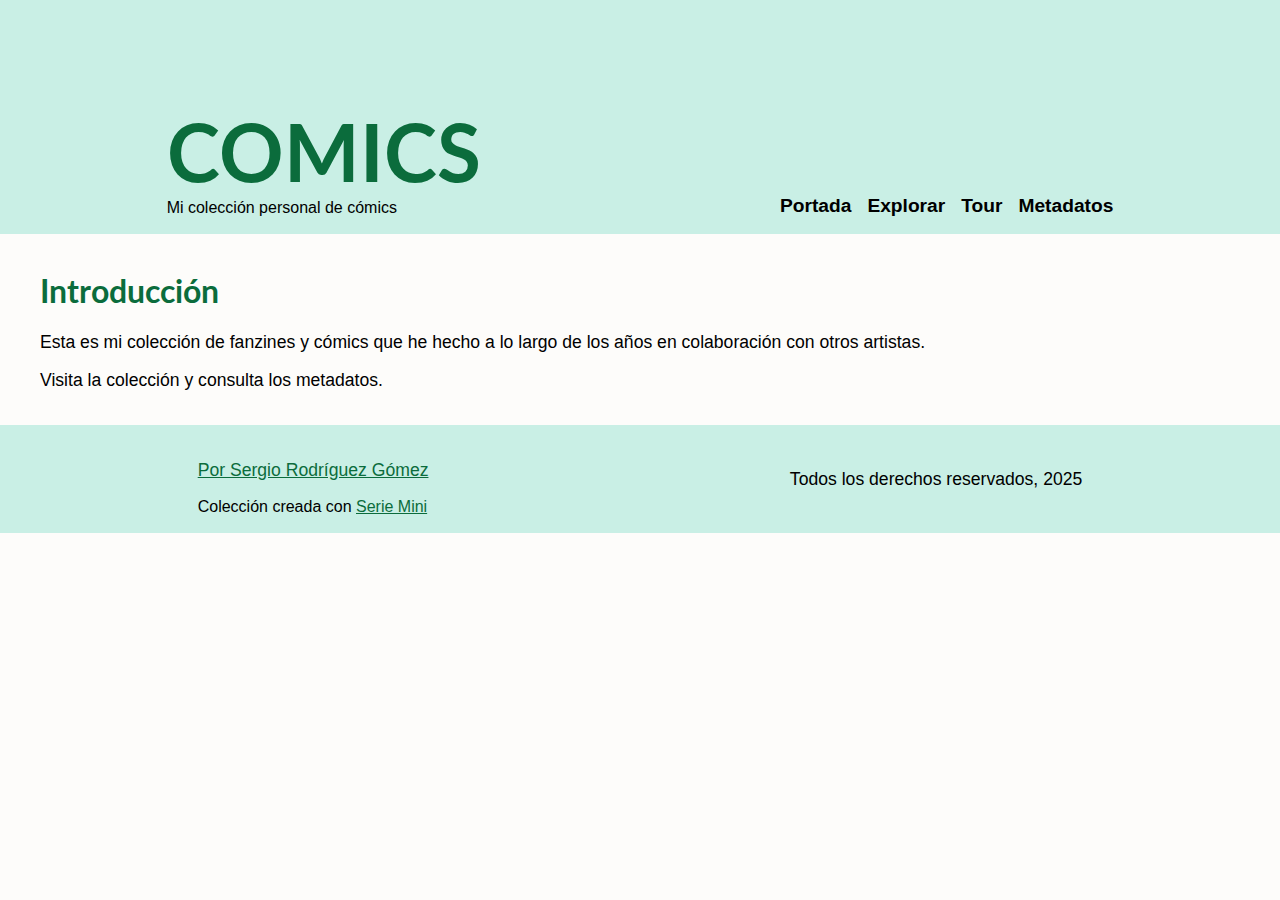
<file: docs/index.html>
<!doctype html>
<html lang="en">
	<head>
		<meta charset="utf-8" />
		<link rel="icon" href="./favicon.png" />
		<meta name="viewport" content="width=device-width, initial-scale=1" />
		
		<link href="./_app/immutable/assets/0.B1HkbGZp.css" rel="stylesheet">
		<link href="./_app/immutable/assets/Footer.Cfpjqbox.css" rel="stylesheet">
		<link rel="modulepreload" href="./_app/immutable/entry/start.KG9DTiMb.js">
		<link rel="modulepreload" href="./_app/immutable/chunks/entry.5p_dR691.js">
		<link rel="modulepreload" href="./_app/immutable/chunks/scheduler.CrsDffe0.js">
		<link rel="modulepreload" href="./_app/immutable/chunks/paths.CejIkY_V.js">
		<link rel="modulepreload" href="./_app/immutable/entry/app.BA5bRHNk.js">
		<link rel="modulepreload" href="./_app/immutable/chunks/preload-helper.D6kgxu3v.js">
		<link rel="modulepreload" href="./_app/immutable/chunks/index.DSWBlzAv.js">
		<link rel="modulepreload" href="./_app/immutable/nodes/0.CM_RPvNb.js">
		<link rel="modulepreload" href="./_app/immutable/nodes/2.CCwsojm6.js">
		<link rel="modulepreload" href="./_app/immutable/chunks/spread.CgU5AtxT.js">
		<link rel="modulepreload" href="./_app/immutable/chunks/Footer.CmdeDj_T.js"><!-- HEAD_svelte-1f943q9_START --><style data-svelte-h="svelte-qmgus8">@import url('https://fonts.googleapis.com/css2?family=Lato:ital,wght@0,100;0,300;0,400;0,700;0,900;1,100;1,300;1,400;1,700;1,900&display=swap');</style><!-- HEAD_svelte-1f943q9_END -->
	</head>
	<body data-sveltekit-preload-data="hover">
		<div style="display: contents">   <section class="general"><header class="main-header svelte-uloeko" style="background-image: none;"><div><h1 class="main-title svelte-uloeko" id="main-title"><a href="." class="svelte-uloeko">COMICS</a></h1> <span class="main-subtitle">Mi colección personal de cómics</span></div> <nav><ul class="menu-list no-select svelte-16pfn33"><li class="svelte-16pfn33"><a class="silent-link" href=".">Portada</a></li> <li class="svelte-16pfn33"><a class="silent-link" href="./pages#main-title">Explorar</a></li> <li class="svelte-16pfn33"><a class="silent-link" href="./tour#main-title">Tour</a></li> <li class="svelte-16pfn33"><a class="silent-link" href="./metadata#main-title">Metadatos</a></li></ul> </nav> </header> <section class="content-slot svelte-j23o33"><h1 data-svelte-h="svelte-1abvh0b">Introducción</h1> <p data-svelte-h="svelte-lpq7yk">Esta es mi colección de fanzines y cómics que he hecho a lo largo de los años en colaboración con otros artistas.</p> <p data-svelte-h="svelte-441dc4">Visita la colección y consulta los metadatos.</p> </section> <footer class="main-footer svelte-qump35"><div><a href="./credits"><p>Por Sergio Rodríguez Gómez</p></a> <span data-svelte-h="svelte-1smeedi">Colección creada con <a href="https://github.com/srsergiorodriguez/serie-mini" target="_blank">Serie Mini</a></span></div> <div><p class="main-title no-select">Todos los derechos reservados, 2025</p> <div class="logos-container svelte-qump35"></div></div> </footer></section> 
			
			<script>
				{
					__sveltekit_16la5ki = {
						base: new URL(".", location).pathname.slice(0, -1),
						assets: "/mis-comics"
					};

					const element = document.currentScript.parentElement;

					const data = [null,null];

					Promise.all([
						import("./_app/immutable/entry/start.KG9DTiMb.js"),
						import("./_app/immutable/entry/app.BA5bRHNk.js")
					]).then(([kit, app]) => {
						kit.start(app, element, {
							node_ids: [0, 2],
							data,
							form: null,
							error: null
						});
					});
				}
			</script>
		</div>
	</body>
</html>
</file>
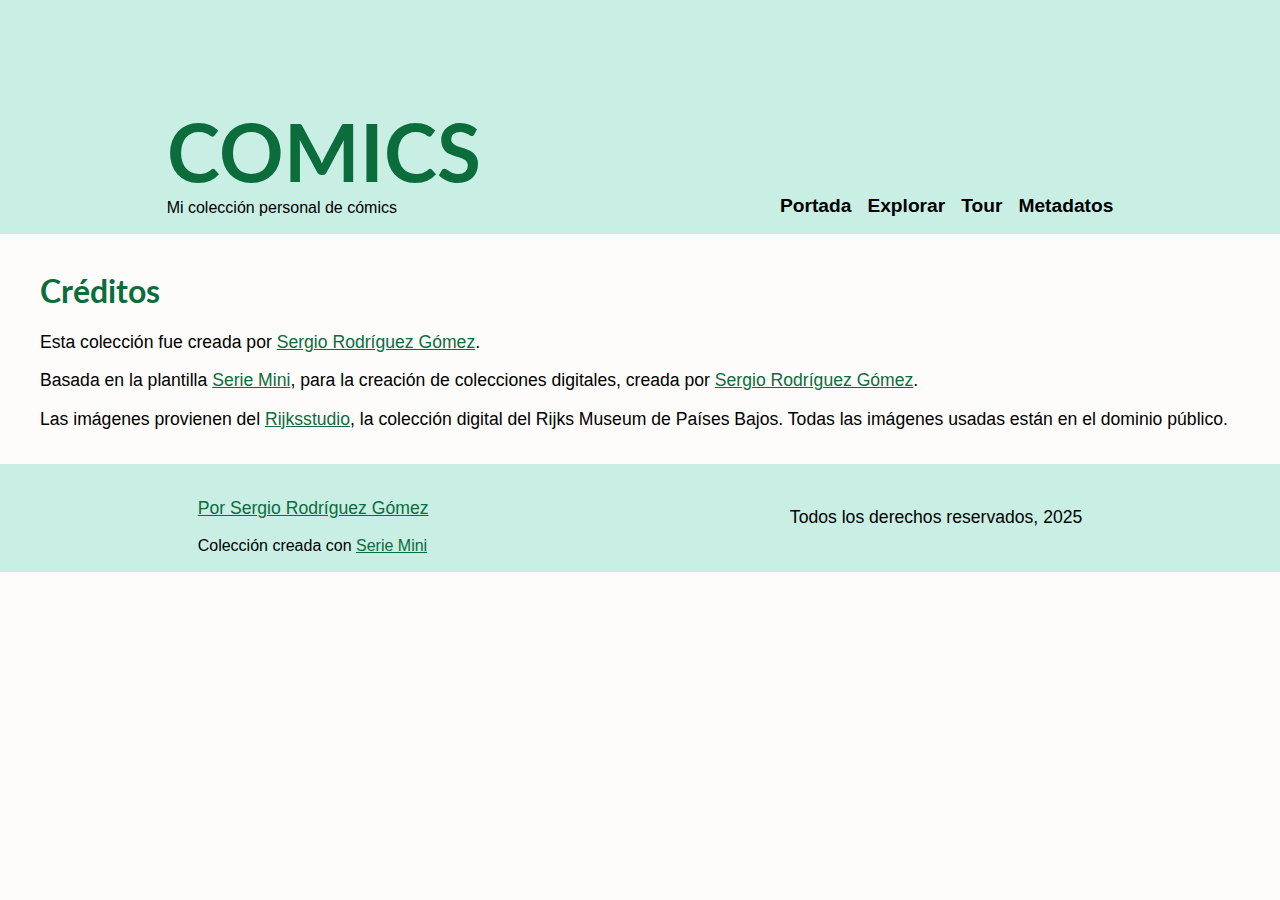
<file: docs/credits.html>
<!doctype html>
<html lang="en">
	<head>
		<meta charset="utf-8" />
		<link rel="icon" href="./favicon.png" />
		<meta name="viewport" content="width=device-width, initial-scale=1" />
		
		<link href="./_app/immutable/assets/0.B1HkbGZp.css" rel="stylesheet">
		<link href="./_app/immutable/assets/Footer.Cfpjqbox.css" rel="stylesheet">
		<link rel="modulepreload" href="./_app/immutable/entry/start.KG9DTiMb.js">
		<link rel="modulepreload" href="./_app/immutable/chunks/entry.5p_dR691.js">
		<link rel="modulepreload" href="./_app/immutable/chunks/scheduler.CrsDffe0.js">
		<link rel="modulepreload" href="./_app/immutable/chunks/paths.CejIkY_V.js">
		<link rel="modulepreload" href="./_app/immutable/entry/app.BA5bRHNk.js">
		<link rel="modulepreload" href="./_app/immutable/chunks/preload-helper.D6kgxu3v.js">
		<link rel="modulepreload" href="./_app/immutable/chunks/index.DSWBlzAv.js">
		<link rel="modulepreload" href="./_app/immutable/nodes/0.CM_RPvNb.js">
		<link rel="modulepreload" href="./_app/immutable/nodes/3.DbrLlzT0.js">
		<link rel="modulepreload" href="./_app/immutable/chunks/spread.CgU5AtxT.js">
		<link rel="modulepreload" href="./_app/immutable/chunks/Page.DjwmAz7G.js">
		<link rel="modulepreload" href="./_app/immutable/chunks/Footer.CmdeDj_T.js"><!-- HEAD_svelte-1f943q9_START --><style data-svelte-h="svelte-qmgus8">@import url('https://fonts.googleapis.com/css2?family=Lato:ital,wght@0,100;0,300;0,400;0,700;0,900;1,100;1,300;1,400;1,700;1,900&display=swap');</style><!-- HEAD_svelte-1f943q9_END -->
	</head>
	<body data-sveltekit-preload-data="hover">
		<div style="display: contents">   <section class="general"><header class="main-header svelte-uloeko" style="background-image: none;"><div><h1 class="main-title svelte-uloeko" id="main-title"><a href="." class="svelte-uloeko">COMICS</a></h1> <span class="main-subtitle">Mi colección personal de cómics</span></div> <nav><ul class="menu-list no-select svelte-16pfn33"><li class="svelte-16pfn33"><a class="silent-link" href=".">Portada</a></li> <li class="svelte-16pfn33"><a class="silent-link" href="./pages#main-title">Explorar</a></li> <li class="svelte-16pfn33"><a class="silent-link" href="./tour#main-title">Tour</a></li> <li class="svelte-16pfn33"><a class="silent-link" href="./metadata#main-title">Metadatos</a></li></ul> </nav> </header> <section class="content-slot svelte-j23o33"><h1 data-svelte-h="svelte-1f6djpb">Créditos</h1> <p data-svelte-h="svelte-18bx8bs">Esta colección fue creada por <a href="https://srsergiorodriguez.github.io/" rel="nofollow">Sergio Rodríguez Gómez</a>.</p> <p data-svelte-h="svelte-3thp10">Basada en la plantilla <a href="https://github.com/srsergiorodriguez/serie-mini" rel="nofollow">Serie Mini</a>, para la creación de colecciones digitales, creada por <a href="https://srsergiorodriguez.github.io/" rel="nofollow">Sergio Rodríguez Gómez</a>.</p> <p data-svelte-h="svelte-tiiw7i">Las imágenes provienen del <a href="https://www.rijksmuseum.nl/en" rel="nofollow">Rijksstudio</a>, la colección digital del Rijks Museum de Países Bajos. Todas las imágenes usadas están en el dominio público.</p> </section> <footer class="main-footer svelte-qump35"><div><a href="./credits"><p>Por Sergio Rodríguez Gómez</p></a> <span data-svelte-h="svelte-1smeedi">Colección creada con <a href="https://github.com/srsergiorodriguez/serie-mini" target="_blank">Serie Mini</a></span></div> <div><p class="main-title no-select">Todos los derechos reservados, 2025</p> <div class="logos-container svelte-qump35"></div></div> </footer></section> 
			
			<script>
				{
					__sveltekit_16la5ki = {
						base: new URL(".", location).pathname.slice(0, -1),
						assets: "/mis-comics"
					};

					const element = document.currentScript.parentElement;

					const data = [null,null];

					Promise.all([
						import("./_app/immutable/entry/start.KG9DTiMb.js"),
						import("./_app/immutable/entry/app.BA5bRHNk.js")
					]).then(([kit, app]) => {
						kit.start(app, element, {
							node_ids: [0, 3],
							data,
							form: null,
							error: null
						});
					});
				}
			</script>
		</div>
	</body>
</html>
</file>
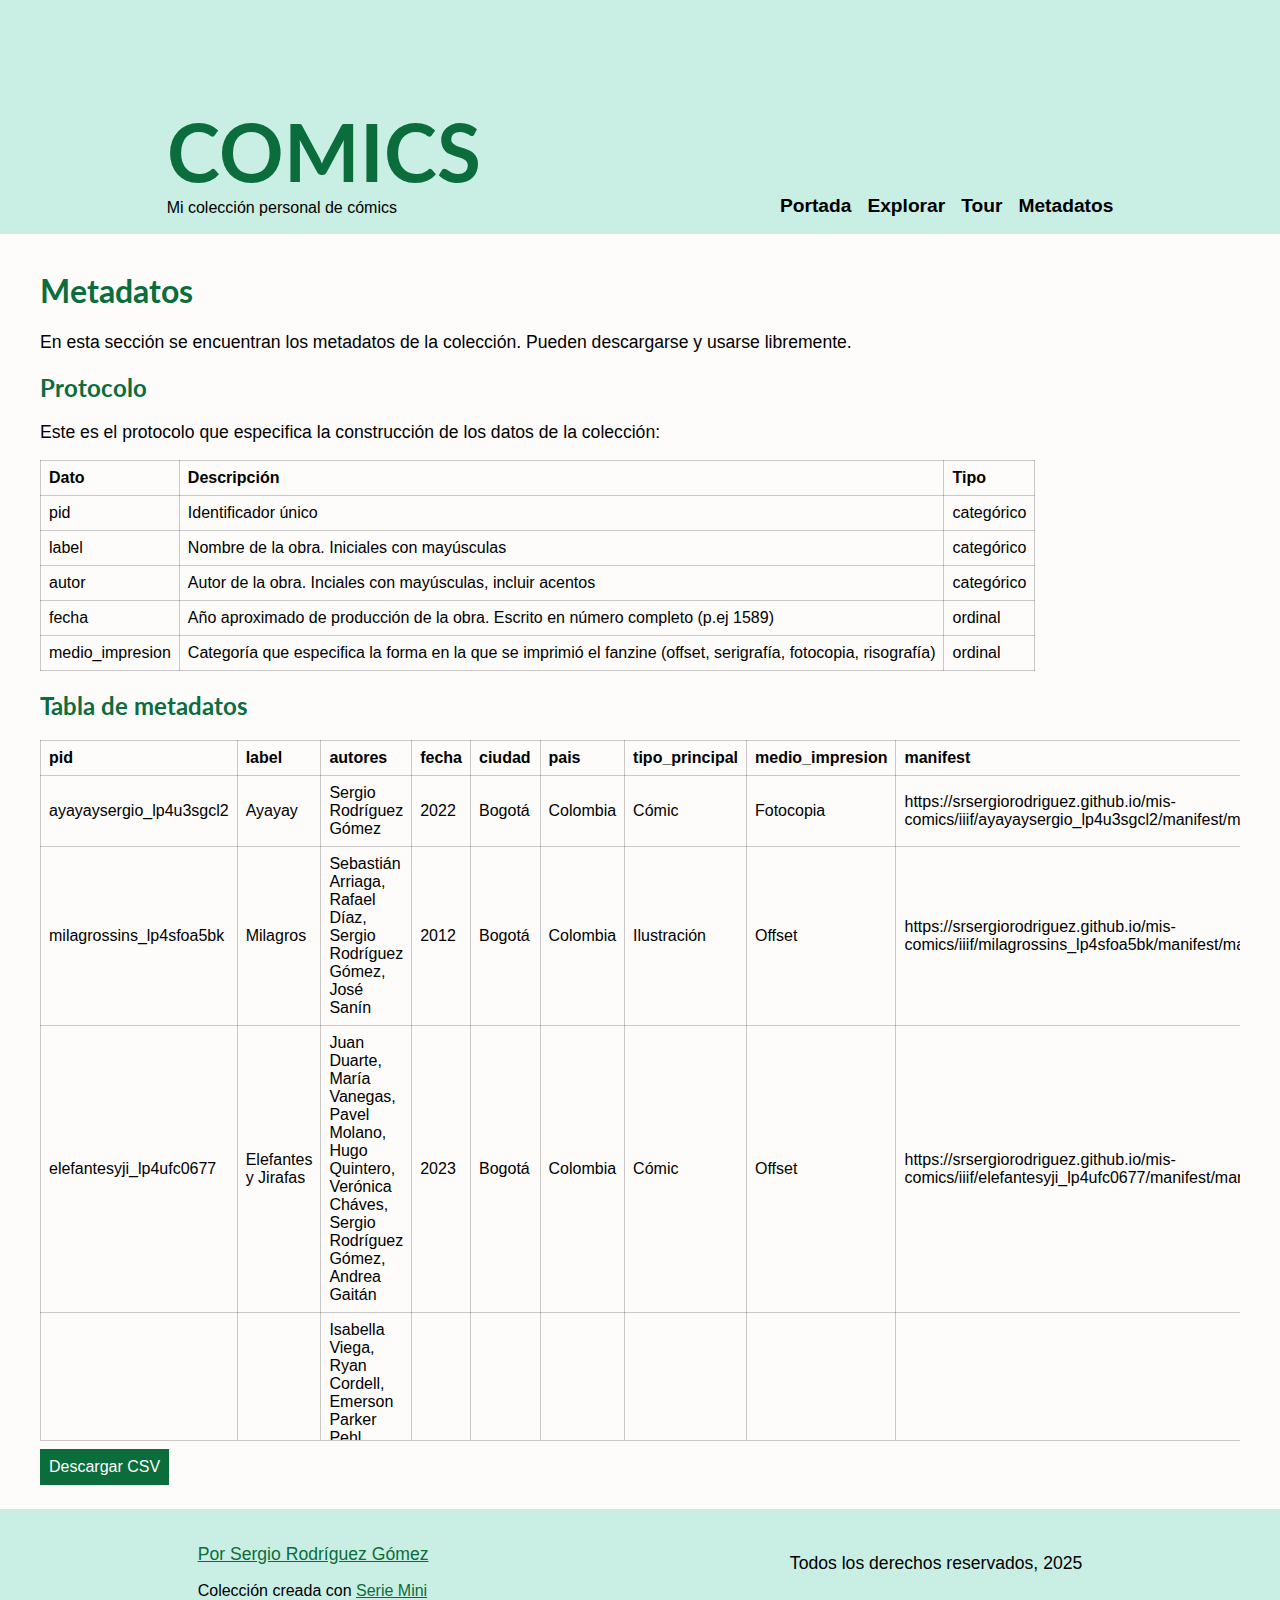
<file: docs/metadata.html>
<!doctype html>
<html lang="en">
	<head>
		<meta charset="utf-8" />
		<link rel="icon" href="./favicon.png" />
		<meta name="viewport" content="width=device-width, initial-scale=1" />
		
		<link href="./_app/immutable/assets/0.B1HkbGZp.css" rel="stylesheet">
		<link href="./_app/immutable/assets/4.CqnkhQU1.css" rel="stylesheet">
		<link href="./_app/immutable/assets/Footer.Cfpjqbox.css" rel="stylesheet">
		<link rel="modulepreload" href="./_app/immutable/entry/start.KG9DTiMb.js">
		<link rel="modulepreload" href="./_app/immutable/chunks/entry.5p_dR691.js">
		<link rel="modulepreload" href="./_app/immutable/chunks/scheduler.CrsDffe0.js">
		<link rel="modulepreload" href="./_app/immutable/chunks/paths.CejIkY_V.js">
		<link rel="modulepreload" href="./_app/immutable/entry/app.BA5bRHNk.js">
		<link rel="modulepreload" href="./_app/immutable/chunks/preload-helper.D6kgxu3v.js">
		<link rel="modulepreload" href="./_app/immutable/chunks/index.DSWBlzAv.js">
		<link rel="modulepreload" href="./_app/immutable/nodes/0.CM_RPvNb.js">
		<link rel="modulepreload" href="./_app/immutable/nodes/4.CYKtEr-h.js">
		<link rel="modulepreload" href="./_app/immutable/chunks/spread.CgU5AtxT.js">
		<link rel="modulepreload" href="./_app/immutable/chunks/Page.DjwmAz7G.js">
		<link rel="modulepreload" href="./_app/immutable/chunks/Footer.CmdeDj_T.js">
		<link rel="modulepreload" href="./_app/immutable/chunks/metadata.BSYvtUQR.js"><!-- HEAD_svelte-1f943q9_START --><style data-svelte-h="svelte-qmgus8">@import url('https://fonts.googleapis.com/css2?family=Lato:ital,wght@0,100;0,300;0,400;0,700;0,900;1,100;1,300;1,400;1,700;1,900&display=swap');</style><!-- HEAD_svelte-1f943q9_END -->
	</head>
	<body data-sveltekit-preload-data="hover">
		<div style="display: contents">   <section class="general"><header class="main-header svelte-uloeko" style="background-image: none;"><div><h1 class="main-title svelte-uloeko" id="main-title"><a href="." class="svelte-uloeko">COMICS</a></h1> <span class="main-subtitle">Mi colección personal de cómics</span></div> <nav><ul class="menu-list no-select svelte-16pfn33"><li class="svelte-16pfn33"><a class="silent-link" href=".">Portada</a></li> <li class="svelte-16pfn33"><a class="silent-link" href="./pages#main-title">Explorar</a></li> <li class="svelte-16pfn33"><a class="silent-link" href="./tour#main-title">Tour</a></li> <li class="svelte-16pfn33"><a class="silent-link" href="./metadata#main-title">Metadatos</a></li></ul> </nav> </header> <section class="content-slot svelte-j23o33"><h1 data-svelte-h="svelte-rtrtq6">Metadatos</h1> <p data-svelte-h="svelte-1fxghb2">En esta sección se encuentran los metadatos de la colección. Pueden descargarse y usarse libremente.</p> <h2 data-svelte-h="svelte-1oups7d">Protocolo</h2> <p data-svelte-h="svelte-19wuz58">Este es el protocolo que especifica la construcción de los datos de la colección:</p> <table data-svelte-h="svelte-4fosqr"><thead><tr><th>Dato</th> <th>Descripción</th> <th>Tipo</th></tr></thead> <tbody><tr><td>pid</td> <td>Identificador único</td> <td>categórico</td></tr> <tr><td>label</td> <td>Nombre de la obra. Iniciales con mayúsculas</td> <td>categórico</td></tr> <tr><td>autor</td> <td>Autor de la obra. Inciales con mayúsculas, incluir acentos</td> <td>categórico</td></tr> <tr><td>fecha</td> <td>Año aproximado de producción de la obra. Escrito en número completo (p.ej 1589)</td> <td>ordinal</td></tr> <tr><td>medio_impresion</td> <td>Categoría que especifica la forma en la que se imprimió el fanzine (offset, serigrafía, fotocopia, risografía)</td> <td>ordinal</td></tr></tbody></table> <h2>Tabla de metadatos</h2> <div class="metadata-table-container svelte-1akrh8d"><table class="metadata-table"><tr><th>pid</th><th>label</th><th>autores</th><th>fecha</th><th>ciudad</th><th>pais</th><th>tipo_principal</th><th>medio_impresion</th><th>manifest</th></tr> <tr><td>ayayaysergio_lp4u3sgcl2</td><td>Ayayay</td><td>Sergio Rodríguez Gómez</td><td>2022</td><td>Bogotá</td><td>Colombia</td><td>Cómic</td><td>Fotocopia</td><td>https://srsergiorodriguez.github.io/mis-comics/iiif/ayayaysergio_lp4u3sgcl2/manifest/manifest.json</td> </tr><tr><td>milagrossins_lp4sfoa5bk</td><td>Milagros</td><td>Sebastián Arriaga, Rafael Díaz, Sergio Rodríguez Gómez, José Sanín</td><td>2012</td><td>Bogotá</td><td>Colombia</td><td>Ilustración</td><td>Offset</td><td>https://srsergiorodriguez.github.io/mis-comics/iiif/milagrossins_lp4sfoa5bk/manifest/manifest.json</td> </tr><tr><td>elefantesyji_lp4ufc0677</td><td>Elefantes y Jirafas</td><td>Juan Duarte, María Vanegas, Pavel Molano, Hugo Quintero, Verónica Cháves, Sergio Rodríguez Gómez, Andrea Gaitán</td><td>2023</td><td>Bogotá</td><td>Colombia</td><td>Cómic</td><td>Offset</td><td>https://srsergiorodriguez.github.io/mis-comics/iiif/elefantesyji_lp4ufc0677/manifest/manifest.json</td> </tr><tr><td>theinvisible_lp4u32w3t0</td><td>The Invisible College Catalog</td><td>Isabella Viega, Ryan Cordell, Emerson Parker Pehl, Ocean Val Arboniés Flores, D. E., Sebastián González, Bethany Anderson, Sergio Rodríguez Gómez, Lilah Leopold, Natalia Espinel</td><td>2023</td><td>Urbana</td><td>Estados Unidos</td><td>Ilustración</td><td>Fotocopia</td><td>https://srsergiorodriguez.github.io/mis-comics/iiif/theinvisible_lp4u32w3t0/manifest/manifest.json</td> </tr></table></div> <div class="button-container"><button class="default-button">Descargar CSV</button> </div> </section> <footer class="main-footer svelte-qump35"><div><a href="./credits"><p>Por Sergio Rodríguez Gómez</p></a> <span data-svelte-h="svelte-1smeedi">Colección creada con <a href="https://github.com/srsergiorodriguez/serie-mini" target="_blank">Serie Mini</a></span></div> <div><p class="main-title no-select">Todos los derechos reservados, 2025</p> <div class="logos-container svelte-qump35"></div></div> </footer></section> 
			
			<script>
				{
					__sveltekit_16la5ki = {
						base: new URL(".", location).pathname.slice(0, -1),
						assets: "/mis-comics"
					};

					const element = document.currentScript.parentElement;

					const data = [null,null];

					Promise.all([
						import("./_app/immutable/entry/start.KG9DTiMb.js"),
						import("./_app/immutable/entry/app.BA5bRHNk.js")
					]).then(([kit, app]) => {
						kit.start(app, element, {
							node_ids: [0, 4],
							data,
							form: null,
							error: null
						});
					});
				}
			</script>
		</div>
	</body>
</html>
</file>
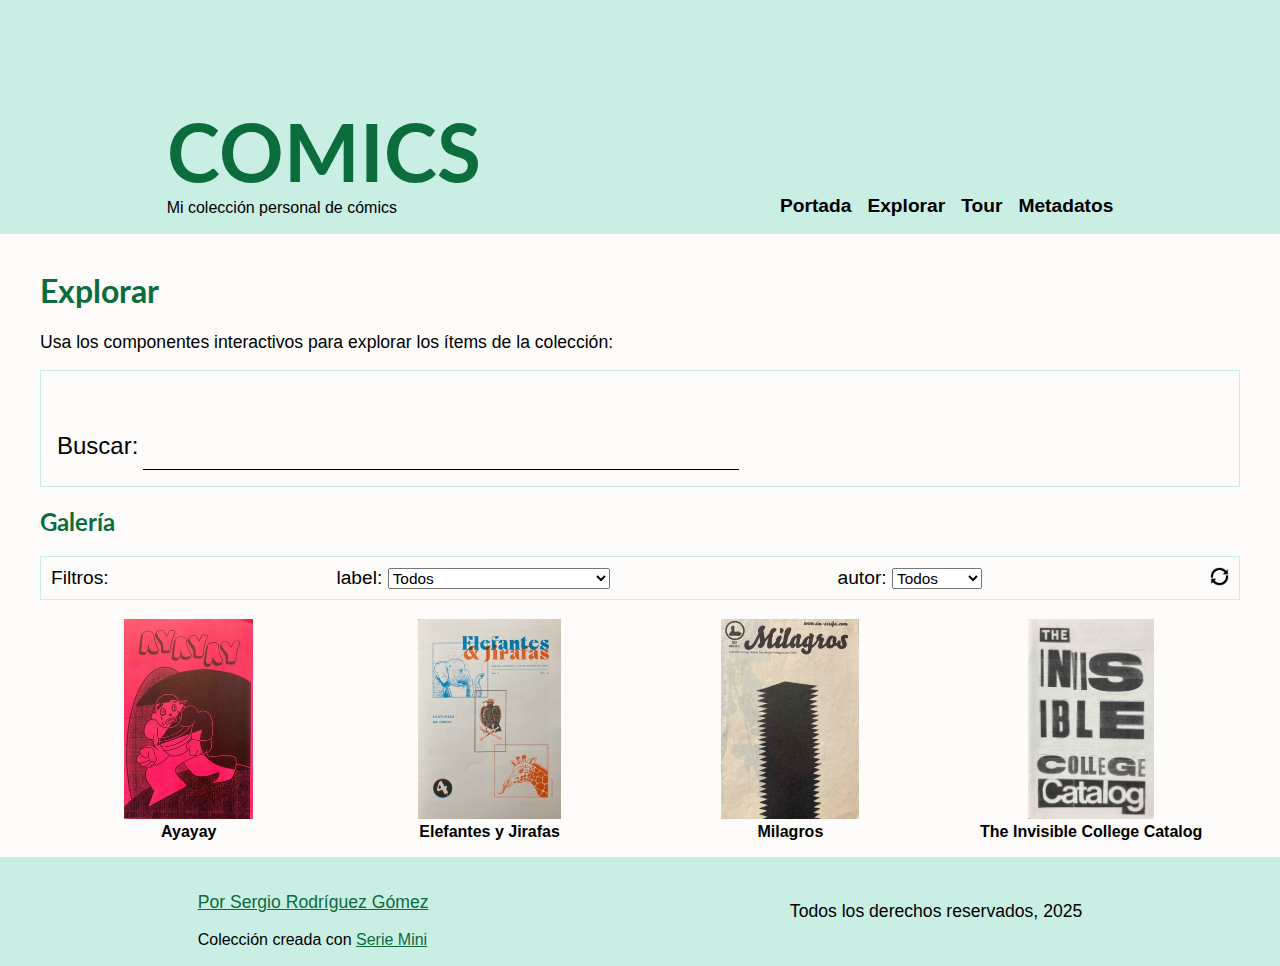
<file: docs/pages.html>
<!doctype html>
<html lang="en">
	<head>
		<meta charset="utf-8" />
		<link rel="icon" href="./favicon.png" />
		<meta name="viewport" content="width=device-width, initial-scale=1" />
		
		<link href="./_app/immutable/assets/0.B1HkbGZp.css" rel="stylesheet">
		<link href="./_app/immutable/assets/5.Br3cKwP4.css" rel="stylesheet">
		<link href="./_app/immutable/assets/Footer.Cfpjqbox.css" rel="stylesheet">
		<link rel="modulepreload" href="./_app/immutable/entry/start.KG9DTiMb.js">
		<link rel="modulepreload" href="./_app/immutable/chunks/entry.5p_dR691.js">
		<link rel="modulepreload" href="./_app/immutable/chunks/scheduler.CrsDffe0.js">
		<link rel="modulepreload" href="./_app/immutable/chunks/paths.CejIkY_V.js">
		<link rel="modulepreload" href="./_app/immutable/entry/app.BA5bRHNk.js">
		<link rel="modulepreload" href="./_app/immutable/chunks/preload-helper.D6kgxu3v.js">
		<link rel="modulepreload" href="./_app/immutable/chunks/index.DSWBlzAv.js">
		<link rel="modulepreload" href="./_app/immutable/nodes/0.CM_RPvNb.js">
		<link rel="modulepreload" href="./_app/immutable/nodes/5.B-dBNw4X.js">
		<link rel="modulepreload" href="./_app/immutable/chunks/metadata.BSYvtUQR.js">
		<link rel="modulepreload" href="./_app/immutable/chunks/spread.CgU5AtxT.js">
		<link rel="modulepreload" href="./_app/immutable/chunks/Page.DjwmAz7G.js">
		<link rel="modulepreload" href="./_app/immutable/chunks/Footer.CmdeDj_T.js">
		<link rel="modulepreload" href="./_app/immutable/chunks/_commonjsHelpers.Cpj98o6Y.js">
		<link rel="modulepreload" href="./_app/immutable/chunks/index.B3vy_Lio.js">
		<link rel="modulepreload" href="./_app/immutable/chunks/helpers.C8goa5Ji.js"><!-- HEAD_svelte-1f943q9_START --><style data-svelte-h="svelte-qmgus8">@import url('https://fonts.googleapis.com/css2?family=Lato:ital,wght@0,100;0,300;0,400;0,700;0,900;1,100;1,300;1,400;1,700;1,900&display=swap');</style><!-- HEAD_svelte-1f943q9_END -->
	</head>
	<body data-sveltekit-preload-data="hover">
		<div style="display: contents">   <section class="general"><header class="main-header svelte-uloeko" style="background-image: none;"><div><h1 class="main-title svelte-uloeko" id="main-title"><a href="." class="svelte-uloeko">COMICS</a></h1> <span class="main-subtitle">Mi colección personal de cómics</span></div> <nav><ul class="menu-list no-select svelte-16pfn33"><li class="svelte-16pfn33"><a class="silent-link" href=".">Portada</a></li> <li class="svelte-16pfn33"><a class="silent-link" href="./pages#main-title">Explorar</a></li> <li class="svelte-16pfn33"><a class="silent-link" href="./tour#main-title">Tour</a></li> <li class="svelte-16pfn33"><a class="silent-link" href="./metadata#main-title">Metadatos</a></li></ul> </nav> </header> <section class="content-slot svelte-j23o33"><h1 data-svelte-h="svelte-fwlx97">Explorar</h1> <p data-svelte-h="svelte-1wx62lb">Usa los componentes interactivos para explorar los ítems de la colección:</p> <div class="search-bar-container svelte-b4fu9l"><label for="search-bar-m7z0wfw2cnniery215v" class="svelte-b4fu9l">Buscar:</label> <input class="search-bar svelte-b4fu9l" id="search-bar-m7z0wfw2cnniery215v" name="search-bar-m7z0wfw2cnniery215v" placeholder="" type="text">  </div> <h2>Galería</h2> <div class="filter-container no-select svelte-122u8oj">Filtros:
  <div><span>label:</span> <select id="selectorFilter_label_0" class="selector-filter svelte-122u8oj"><option value="" selected>Todos</option><option value="Ayayay">Ayayay</option><option value="Elefantes y Jirafas">Elefantes y Jirafas</option><option value="Milagros">Milagros</option><option value="The Invisible College Catalog">The Invisible College Catalog</option></select> </div><div><span>autor:</span> <select id="selectorFilter_autor_1" class="selector-filter svelte-122u8oj"><option value="" selected>Todos</option><option value="undefined">undefined</option></select> </div> <button class="reset-button" data-svelte-h="svelte-ujund3"><img src="./icons/reset.png" alt="reset"></button> </div>  <div class="preview-gallery svelte-hz1t61"><div class="preview-item svelte-hz1t61"><a href="./pages/ayayaysergio_lp4u3sgcl2"><img src="./iiif/ayayaysergio_lp4u3sgcl2/0/full/256,/0/default.jpg" alt="Ayayay" class="svelte-hz1t61"></a> <a class="silent-link" href="./pages/ayayaysergio_lp4u3sgcl2">Ayayay</a> </div><div class="preview-item svelte-hz1t61"><a href="./pages/elefantesyji_lp4ufc0677"><img src="./iiif/elefantesyji_lp4ufc0677/0/full/256,/0/default.jpg" alt="Elefantes y Jirafas" class="svelte-hz1t61"></a> <a class="silent-link" href="./pages/elefantesyji_lp4ufc0677">Elefantes y Jirafas</a> </div><div class="preview-item svelte-hz1t61"><a href="./pages/milagrossins_lp4sfoa5bk"><img src="./iiif/milagrossins_lp4sfoa5bk/0/full/256,/0/default.jpg" alt="Milagros" class="svelte-hz1t61"></a> <a class="silent-link" href="./pages/milagrossins_lp4sfoa5bk">Milagros</a> </div><div class="preview-item svelte-hz1t61"><a href="./pages/theinvisible_lp4u32w3t0"><img src="./iiif/theinvisible_lp4u32w3t0/0/full/256,/0/default.jpg" alt="The Invisible College Catalog" class="svelte-hz1t61"></a> <a class="silent-link" href="./pages/theinvisible_lp4u32w3t0">The Invisible College Catalog</a> </div></div>  </section> <footer class="main-footer svelte-qump35"><div><a href="./credits"><p>Por Sergio Rodríguez Gómez</p></a> <span data-svelte-h="svelte-1smeedi">Colección creada con <a href="https://github.com/srsergiorodriguez/serie-mini" target="_blank">Serie Mini</a></span></div> <div><p class="main-title no-select">Todos los derechos reservados, 2025</p> <div class="logos-container svelte-qump35"></div></div> </footer></section> 
			
			<script>
				{
					__sveltekit_16la5ki = {
						base: new URL(".", location).pathname.slice(0, -1),
						assets: "/mis-comics"
					};

					const element = document.currentScript.parentElement;

					const data = [null,null];

					Promise.all([
						import("./_app/immutable/entry/start.KG9DTiMb.js"),
						import("./_app/immutable/entry/app.BA5bRHNk.js")
					]).then(([kit, app]) => {
						kit.start(app, element, {
							node_ids: [0, 5],
							data,
							form: null,
							error: null
						});
					});
				}
			</script>
		</div>
	</body>
</html>
</file>
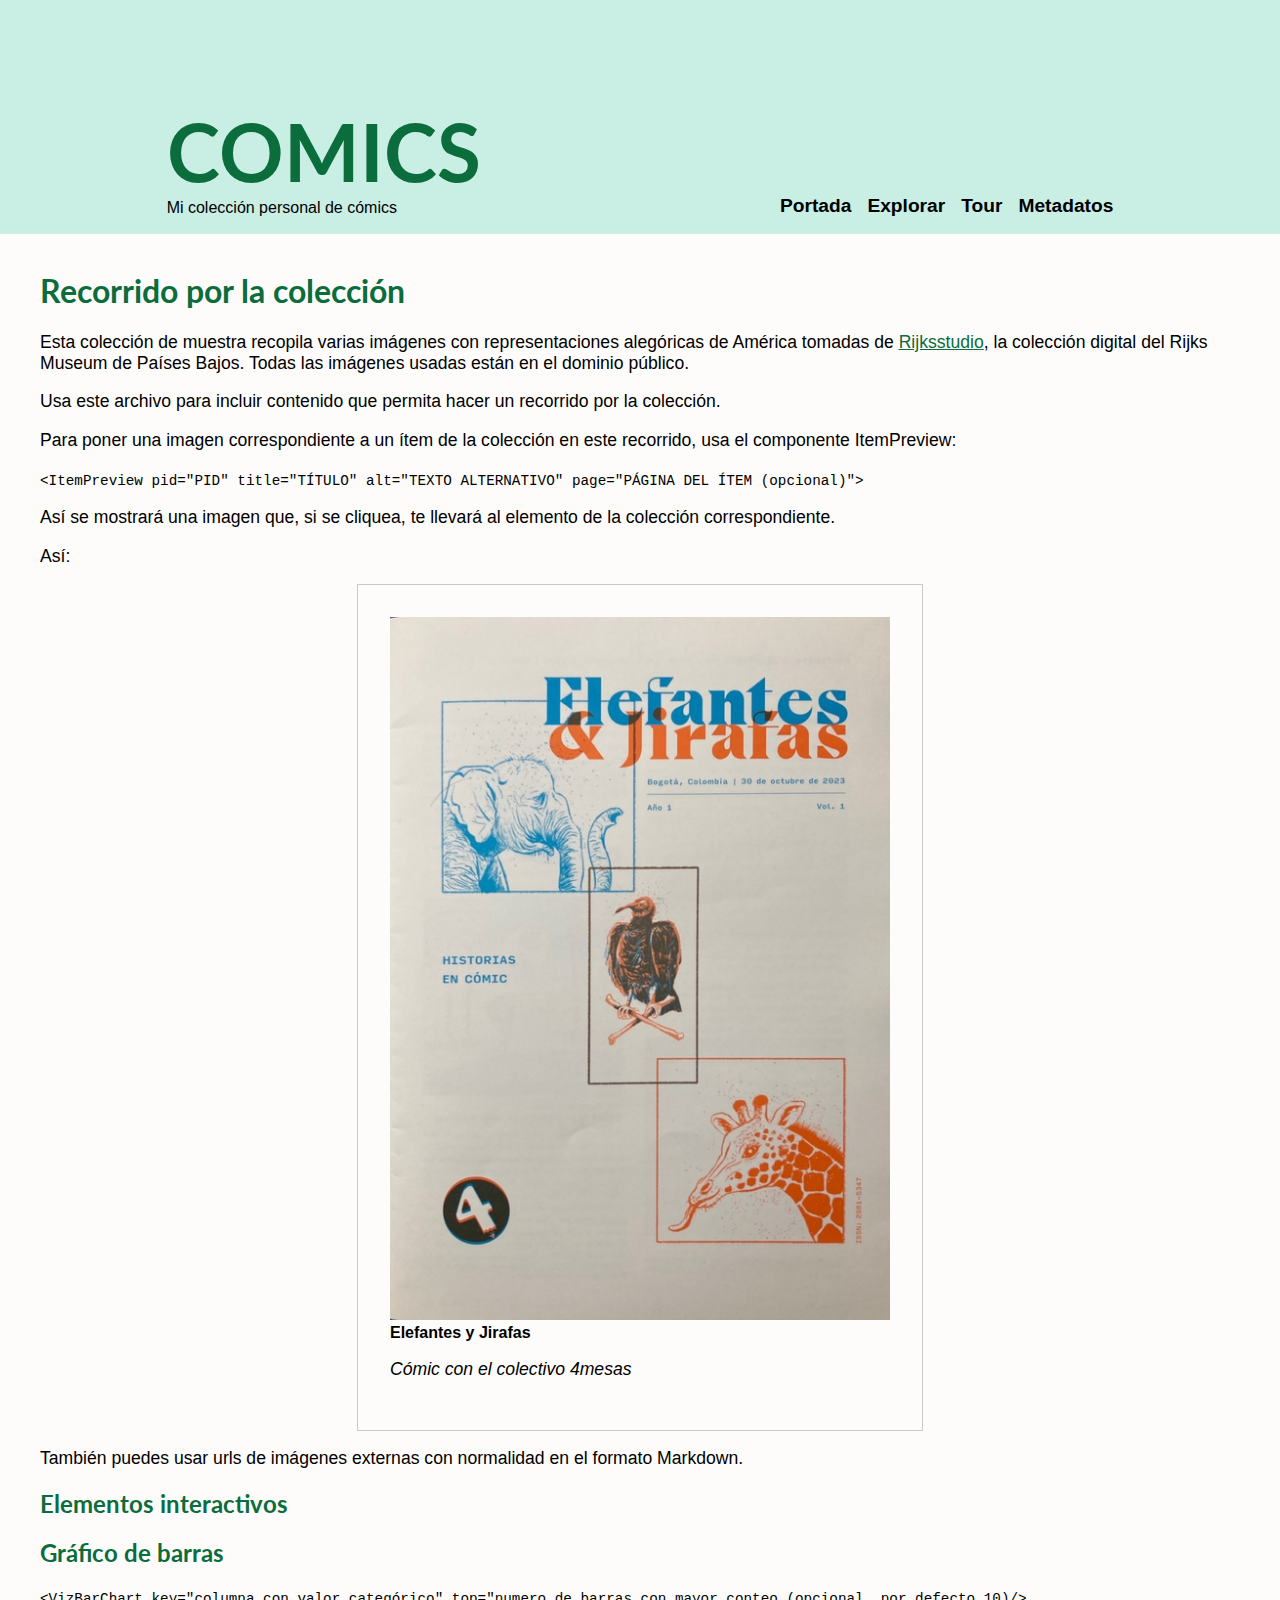
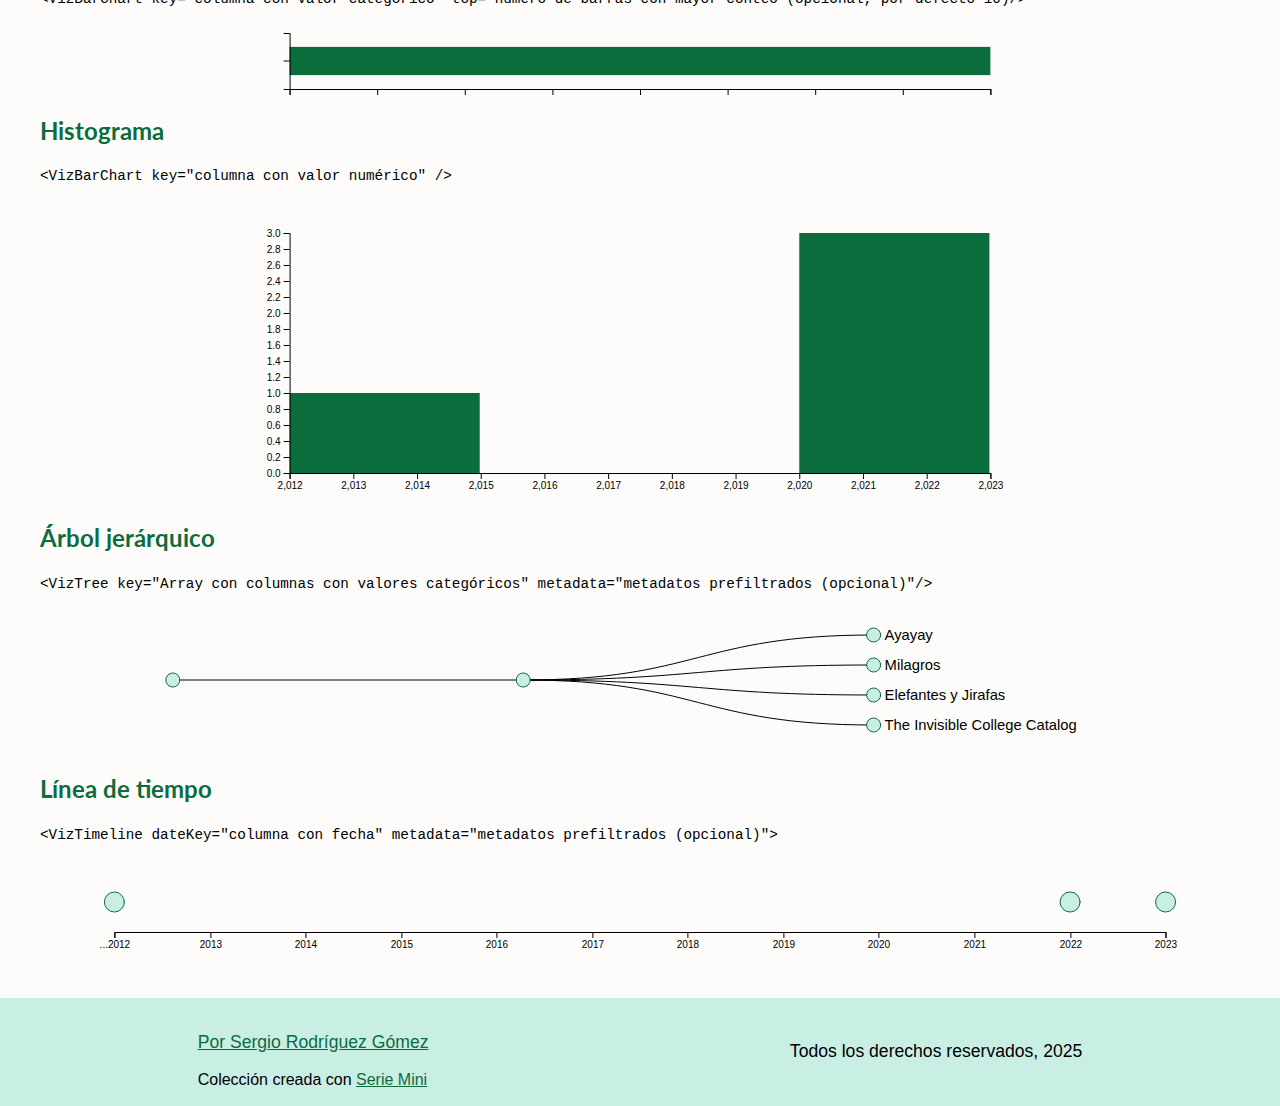
<file: docs/tour.html>
<!doctype html>
<html lang="en">
	<head>
		<meta charset="utf-8" />
		<link rel="icon" href="./favicon.png" />
		<meta name="viewport" content="width=device-width, initial-scale=1" />
		
		<link href="./_app/immutable/assets/0.B1HkbGZp.css" rel="stylesheet">
		<link href="./_app/immutable/assets/7.BHWY-Fk2.css" rel="stylesheet">
		<link href="./_app/immutable/assets/Footer.Cfpjqbox.css" rel="stylesheet">
		<link rel="modulepreload" href="./_app/immutable/entry/start.KG9DTiMb.js">
		<link rel="modulepreload" href="./_app/immutable/chunks/entry.5p_dR691.js">
		<link rel="modulepreload" href="./_app/immutable/chunks/scheduler.CrsDffe0.js">
		<link rel="modulepreload" href="./_app/immutable/chunks/paths.CejIkY_V.js">
		<link rel="modulepreload" href="./_app/immutable/entry/app.BA5bRHNk.js">
		<link rel="modulepreload" href="./_app/immutable/chunks/preload-helper.D6kgxu3v.js">
		<link rel="modulepreload" href="./_app/immutable/chunks/index.DSWBlzAv.js">
		<link rel="modulepreload" href="./_app/immutable/nodes/0.CM_RPvNb.js">
		<link rel="modulepreload" href="./_app/immutable/nodes/7.DCTZQ3H-.js">
		<link rel="modulepreload" href="./_app/immutable/chunks/spread.CgU5AtxT.js">
		<link rel="modulepreload" href="./_app/immutable/chunks/Page.DjwmAz7G.js">
		<link rel="modulepreload" href="./_app/immutable/chunks/Footer.CmdeDj_T.js">
		<link rel="modulepreload" href="./_app/immutable/chunks/metadata.BSYvtUQR.js">
		<link rel="modulepreload" href="./_app/immutable/chunks/index.B3vy_Lio.js"><!-- HEAD_svelte-1f943q9_START --><style data-svelte-h="svelte-qmgus8">@import url('https://fonts.googleapis.com/css2?family=Lato:ital,wght@0,100;0,300;0,400;0,700;0,900;1,100;1,300;1,400;1,700;1,900&display=swap');</style><!-- HEAD_svelte-1f943q9_END -->
	</head>
	<body data-sveltekit-preload-data="hover">
		<div style="display: contents">   <section class="general"><header class="main-header svelte-uloeko" style="background-image: none;"><div><h1 class="main-title svelte-uloeko" id="main-title"><a href="." class="svelte-uloeko">COMICS</a></h1> <span class="main-subtitle">Mi colección personal de cómics</span></div> <nav><ul class="menu-list no-select svelte-16pfn33"><li class="svelte-16pfn33"><a class="silent-link" href=".">Portada</a></li> <li class="svelte-16pfn33"><a class="silent-link" href="./pages#main-title">Explorar</a></li> <li class="svelte-16pfn33"><a class="silent-link" href="./tour#main-title">Tour</a></li> <li class="svelte-16pfn33"><a class="silent-link" href="./metadata#main-title">Metadatos</a></li></ul> </nav> </header> <section class="content-slot svelte-j23o33"><h1 data-svelte-h="svelte-wi5f6y">Recorrido por la colección</h1> <p data-svelte-h="svelte-6nfvoz">Esta colección de muestra recopila varias imágenes con representaciones alegóricas de América tomadas de <a href="https://www.rijksmuseum.nl/en" rel="nofollow">Rijksstudio</a>, la colección digital del Rijks Museum de Países Bajos. Todas las imágenes usadas están en el dominio público.</p> <p data-svelte-h="svelte-sdp75a">Usa este archivo para incluir contenido que permita hacer un recorrido por la colección.</p> <p data-svelte-h="svelte-wvo3ad">Para poner una imagen correspondiente a un ítem de la colección en este recorrido, usa el componente ItemPreview:</p> <p data-svelte-h="svelte-ourdff"><code>&lt;ItemPreview pid=&quot;PID&quot; title=&quot;TÍTULO&quot; alt=&quot;TEXTO ALTERNATIVO&quot; page=&quot;PÁGINA DEL ÍTEM (opcional)&quot;&gt;</code></p> <p data-svelte-h="svelte-jpg7ml">Así se mostrará una imagen que, si se cliquea, te llevará al elemento de la colección correspondiente.</p> <p data-svelte-h="svelte-cfdx3l">Así:</p> <div class="preview-item svelte-iswlra"><a href="./pages/elefantesyji_lp4ufc0677"><img src="./iiif/elefantesyji_lp4ufc0677/0/full/512,/0/default.jpg" title="Cómic con el colectivo 4mesas" alt="Cómic con el colectivo 4mesas" class="svelte-iswlra"></a> <a class="silent-link" href="./pages/elefantesyji_lp4ufc0677">Elefantes y Jirafas</a> <p><em>Cómic con el colectivo 4mesas</em></p></div> <p data-svelte-h="svelte-16biqyr">También puedes usar urls de imágenes externas con normalidad en el formato Markdown.</p> <h2 data-svelte-h="svelte-u25g9b">Elementos interactivos</h2> <h2 data-svelte-h="svelte-xmwdzn">Gráfico de barras</h2> <p data-svelte-h="svelte-alt646"><code>&lt;VizBarChart key=&quot;columna con valor categórico&quot; top=&quot;numero de barras con mayor conteo (opcional, por defecto 10)/&gt;</code></p>  <div class="viz-container svelte-y2v6ki" style="--height:70"><svg width="100%" class="svelte-y2v6ki"></svg> </div> <h2 data-svelte-h="svelte-1om0lp7">Histograma</h2> <p data-svelte-h="svelte-jrdlxk"><code>&lt;VizBarChart key=&quot;columna con valor numérico&quot; /&gt;</code></p>  <div class="viz-container svelte-13z1waq" style="--height:300"><svg width="100%" class="svelte-13z1waq"></svg> </div> <h2 data-svelte-h="svelte-1lp5elb">Árbol jerárquico</h2> <p data-svelte-h="svelte-1ybhfjh"><code>&lt;VizTree key=&quot;Array con columnas con valores categóricos&quot; metadata=&quot;metadatos prefiltrados (opcional)&quot;/&gt;</code></p>  <div class="viz-container svelte-18nu962" style="--height:140"><svg width="100%" class="svelte-18nu962"></svg>   </div> <h2 data-svelte-h="svelte-ke104e">Línea de tiempo</h2> <p data-svelte-h="svelte-10b0kmf"><code>&lt;VizTimeline dateKey=&quot;columna con fecha&quot; metadata=&quot;metadatos prefiltrados (opcional)&quot;&gt;</code></p>  <div class="timeline-container svelte-1rmrcxp"><svg width="100%" class="svelte-1rmrcxp"></svg>   </div> </section> <footer class="main-footer svelte-qump35"><div><a href="./credits"><p>Por Sergio Rodríguez Gómez</p></a> <span data-svelte-h="svelte-1smeedi">Colección creada con <a href="https://github.com/srsergiorodriguez/serie-mini" target="_blank">Serie Mini</a></span></div> <div><p class="main-title no-select">Todos los derechos reservados, 2025</p> <div class="logos-container svelte-qump35"></div></div> </footer></section> 
			
			<script>
				{
					__sveltekit_16la5ki = {
						base: new URL(".", location).pathname.slice(0, -1),
						assets: "/mis-comics"
					};

					const element = document.currentScript.parentElement;

					const data = [null,null];

					Promise.all([
						import("./_app/immutable/entry/start.KG9DTiMb.js"),
						import("./_app/immutable/entry/app.BA5bRHNk.js")
					]).then(([kit, app]) => {
						kit.start(app, element, {
							node_ids: [0, 7],
							data,
							form: null,
							error: null
						});
					});
				}
			</script>
		</div>
	</body>
</html>
</file>
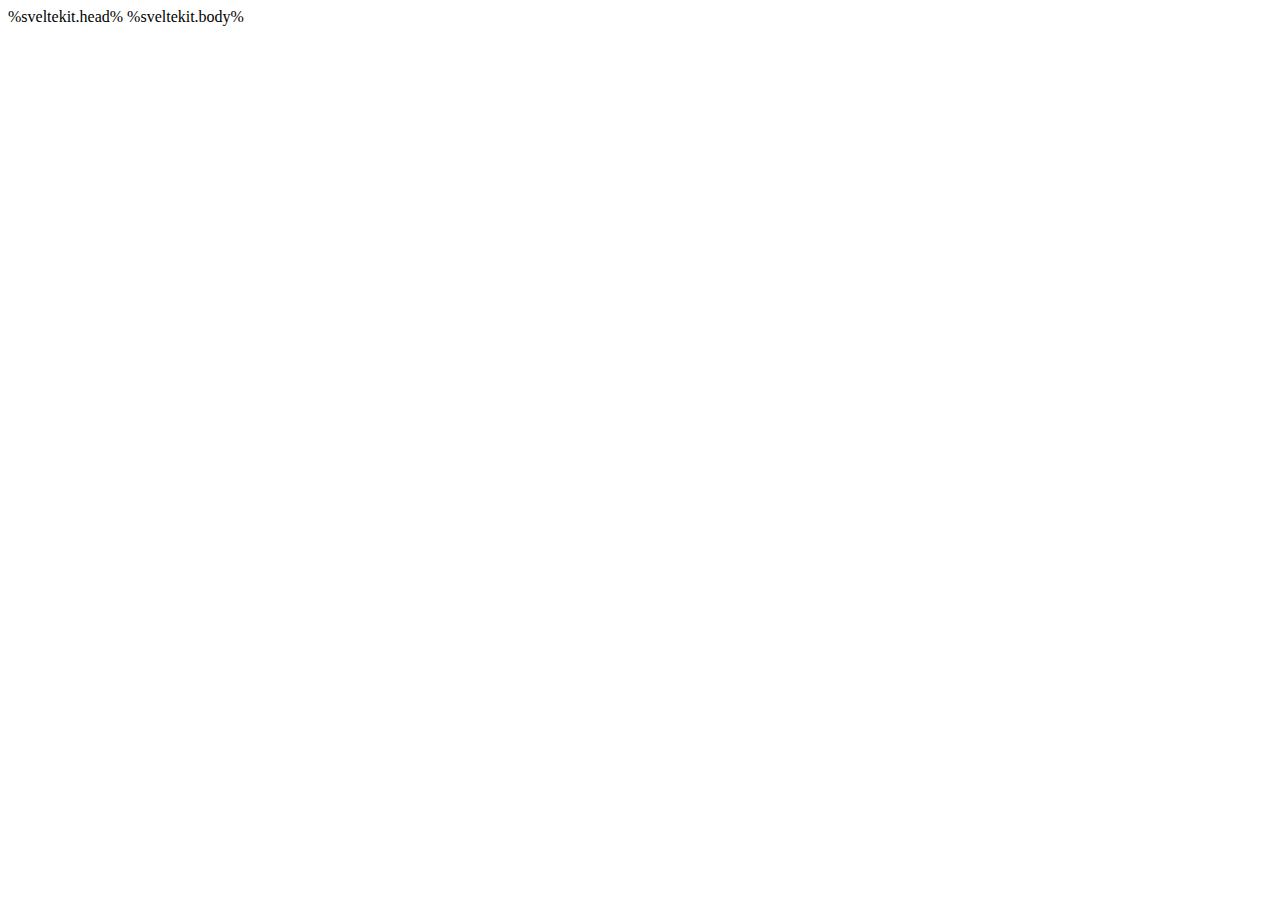
<file: src/app.html>
<!doctype html>
<html lang="en">
	<head>
		<meta charset="utf-8" />
		<link rel="icon" href="%sveltekit.assets%/favicon.png" />
		<meta name="viewport" content="width=device-width, initial-scale=1" />
		%sveltekit.head%
	</head>
	<body data-sveltekit-preload-data="hover">
		<div style="display: contents">%sveltekit.body%</div>
	</body>
</html>
</file>
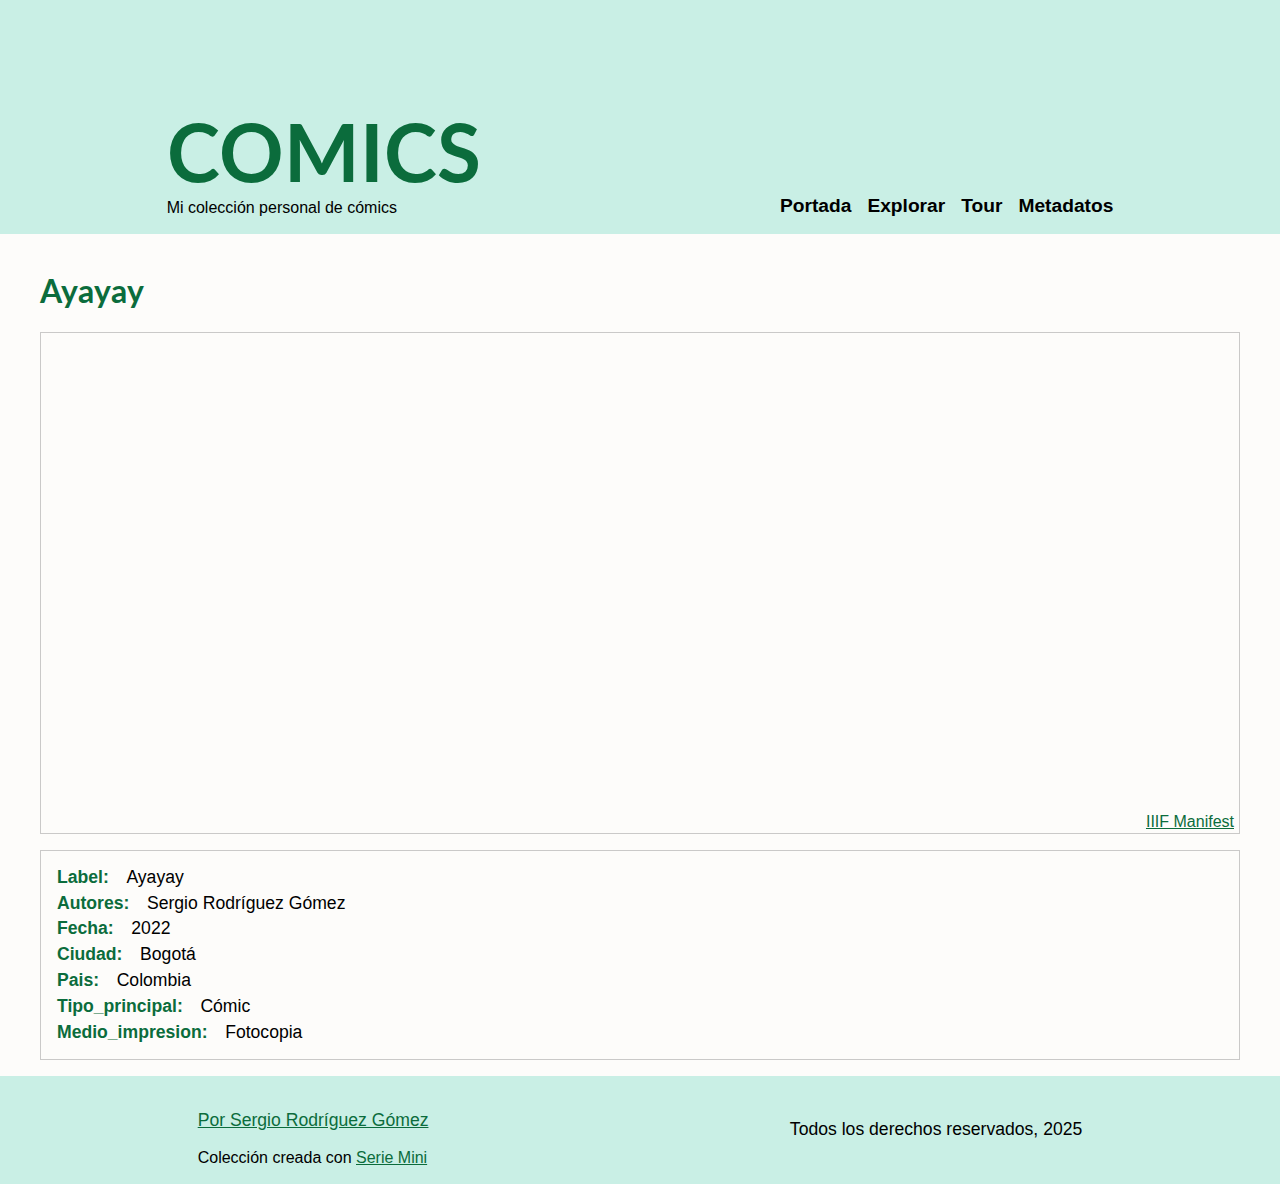
<file: docs/pages/ayayaysergio_lp4u3sgcl2.html>
<!doctype html>
<html lang="en">
	<head>
		<meta charset="utf-8" />
		<link rel="icon" href="../favicon.png" />
		<meta name="viewport" content="width=device-width, initial-scale=1" />
		
		<link href="../_app/immutable/assets/0.B1HkbGZp.css" rel="stylesheet">
		<link href="../_app/immutable/assets/6.DQo1wnhr.css" rel="stylesheet">
		<link href="../_app/immutable/assets/Footer.Cfpjqbox.css" rel="stylesheet">
		<link rel="modulepreload" href="../_app/immutable/entry/start.KG9DTiMb.js">
		<link rel="modulepreload" href="../_app/immutable/chunks/entry.5p_dR691.js">
		<link rel="modulepreload" href="../_app/immutable/chunks/scheduler.CrsDffe0.js">
		<link rel="modulepreload" href="../_app/immutable/chunks/paths.CejIkY_V.js">
		<link rel="modulepreload" href="../_app/immutable/entry/app.BA5bRHNk.js">
		<link rel="modulepreload" href="../_app/immutable/chunks/preload-helper.D6kgxu3v.js">
		<link rel="modulepreload" href="../_app/immutable/chunks/index.DSWBlzAv.js">
		<link rel="modulepreload" href="../_app/immutable/nodes/0.CM_RPvNb.js">
		<link rel="modulepreload" href="../_app/immutable/nodes/6.DOw92zAB.js">
		<link rel="modulepreload" href="../_app/immutable/chunks/metadata.BSYvtUQR.js">
		<link rel="modulepreload" href="../_app/immutable/chunks/Page.DjwmAz7G.js">
		<link rel="modulepreload" href="../_app/immutable/chunks/Footer.CmdeDj_T.js">
		<link rel="modulepreload" href="../_app/immutable/chunks/helpers.C8goa5Ji.js"><title>Ayayay - COMICS</title><!-- HEAD_svelte-1f943q9_START --><style data-svelte-h="svelte-qmgus8">@import url('https://fonts.googleapis.com/css2?family=Lato:ital,wght@0,100;0,300;0,400;0,700;0,900;1,100;1,300;1,400;1,700;1,900&display=swap');</style><!-- HEAD_svelte-1f943q9_END --><!-- HEAD_svelte-1dkgvkw_START --><!-- HEAD_svelte-1dkgvkw_END -->
	</head>
	<body data-sveltekit-preload-data="hover">
		<div style="display: contents">    <section class="general"><header class="main-header svelte-uloeko" style="background-image: none;"><div><h1 class="main-title svelte-uloeko" id="main-title"><a href=".." class="svelte-uloeko">COMICS</a></h1> <span class="main-subtitle">Mi colección personal de cómics</span></div> <nav><ul class="menu-list no-select svelte-16pfn33"><li class="svelte-16pfn33"><a class="silent-link" href="..">Portada</a></li> <li class="svelte-16pfn33"><a class="silent-link" href="../pages#main-title">Explorar</a></li> <li class="svelte-16pfn33"><a class="silent-link" href="../tour#main-title">Tour</a></li> <li class="svelte-16pfn33"><a class="silent-link" href="../metadata#main-title">Metadatos</a></li></ul> </nav> </header> <section class="content-slot svelte-j23o33"><h1>Ayayay</h1> <div class="viewer-container svelte-1wx3wfr"><div id="osd-container-m7z0wfzrbul2doleh6l" class="osd-container svelte-1wx3wfr"></div> <div class="manifest-link svelte-1wx3wfr"><a href="https://srsergiorodriguez.github.io/mis-comics/iiif/ayayaysergio_lp4u3sgcl2/manifest/manifest.json" target="_blank">IIIF Manifest</a></div> </div> <div class="metadata-card svelte-18ajzuo"><ul class="svelte-18ajzuo"><li class="metadata-item svelte-18ajzuo"><span class="metadata-key svelte-18ajzuo">Label:</span><span>Ayayay</span></li><li class="metadata-item svelte-18ajzuo"><span class="metadata-key svelte-18ajzuo">Autores:</span><span>Sergio Rodríguez Gómez</span></li><li class="metadata-item svelte-18ajzuo"><span class="metadata-key svelte-18ajzuo">Fecha:</span><span>2022</span></li><li class="metadata-item svelte-18ajzuo"><span class="metadata-key svelte-18ajzuo">Ciudad:</span><span>Bogotá</span></li><li class="metadata-item svelte-18ajzuo"><span class="metadata-key svelte-18ajzuo">Pais:</span><span>Colombia</span></li><li class="metadata-item svelte-18ajzuo"><span class="metadata-key svelte-18ajzuo">Tipo_principal:</span><span>Cómic</span></li><li class="metadata-item svelte-18ajzuo"><span class="metadata-key svelte-18ajzuo">Medio_impresion:</span><span>Fotocopia</span></li></ul> </div> </section> <footer class="main-footer svelte-qump35"><div><a href="../credits"><p>Por Sergio Rodríguez Gómez</p></a> <span data-svelte-h="svelte-1smeedi">Colección creada con <a href="https://github.com/srsergiorodriguez/serie-mini" target="_blank">Serie Mini</a></span></div> <div><p class="main-title no-select">Todos los derechos reservados, 2025</p> <div class="logos-container svelte-qump35"></div></div> </footer></section> 
			
			<script>
				{
					__sveltekit_16la5ki = {
						base: new URL("..", location).pathname.slice(0, -1),
						assets: "/mis-comics"
					};

					const element = document.currentScript.parentElement;

					const data = [null,null];

					Promise.all([
						import("../_app/immutable/entry/start.KG9DTiMb.js"),
						import("../_app/immutable/entry/app.BA5bRHNk.js")
					]).then(([kit, app]) => {
						kit.start(app, element, {
							node_ids: [0, 6],
							data,
							form: null,
							error: null
						});
					});
				}
			</script>
		</div>
	</body>
</html>
</file>
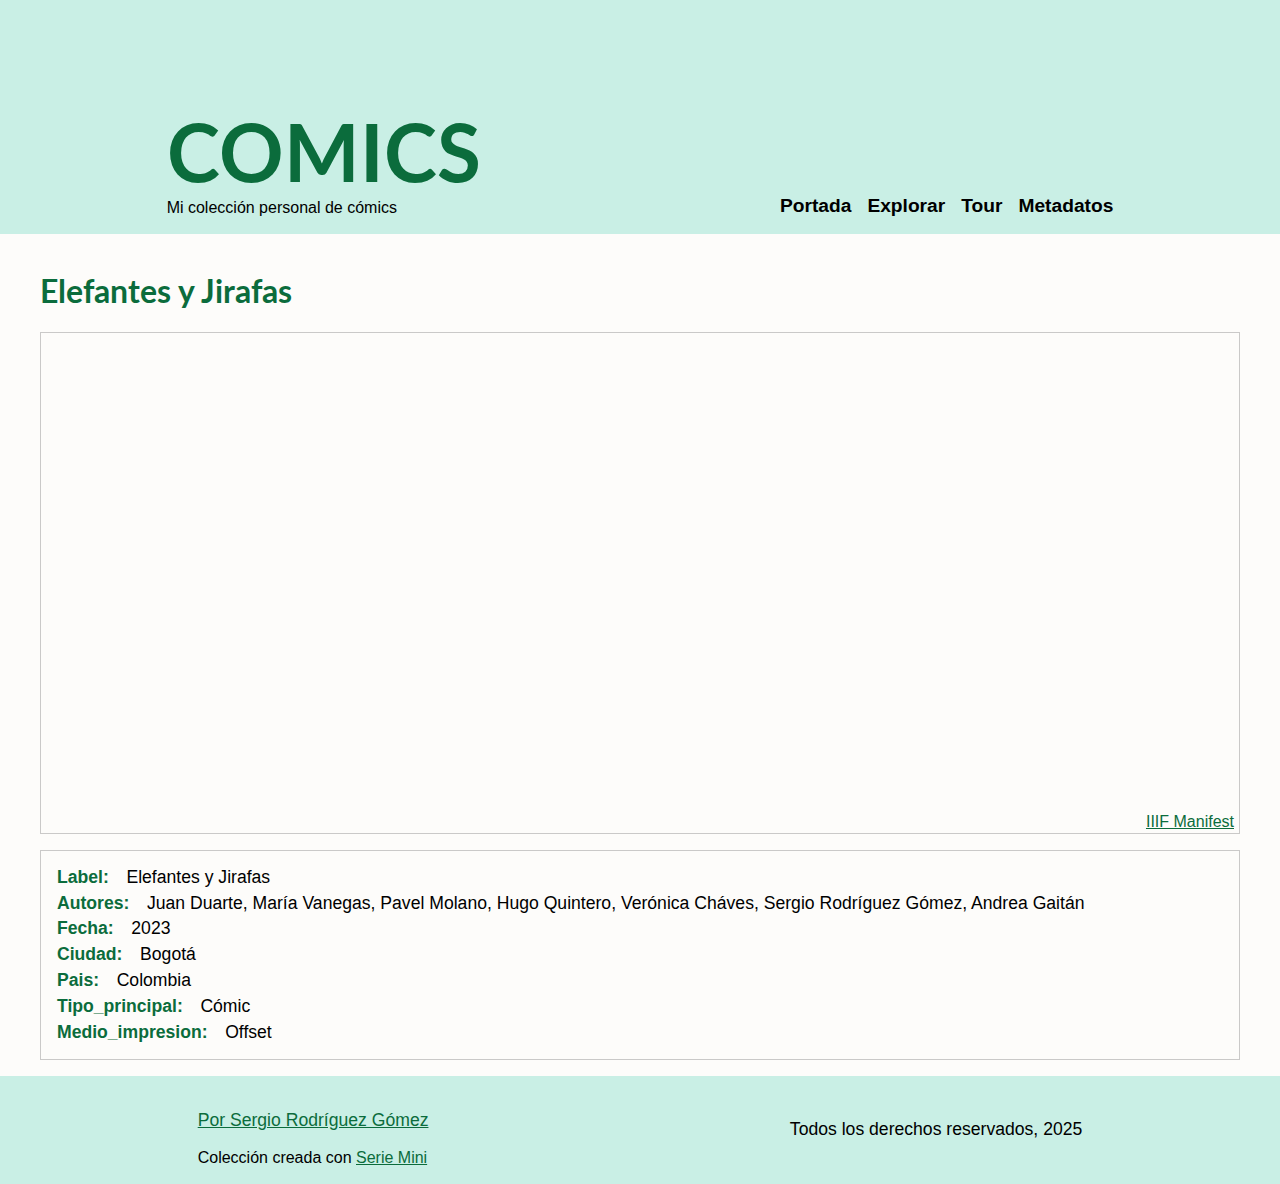
<file: docs/pages/elefantesyji_lp4ufc0677.html>
<!doctype html>
<html lang="en">
	<head>
		<meta charset="utf-8" />
		<link rel="icon" href="../favicon.png" />
		<meta name="viewport" content="width=device-width, initial-scale=1" />
		
		<link href="../_app/immutable/assets/0.B1HkbGZp.css" rel="stylesheet">
		<link href="../_app/immutable/assets/6.DQo1wnhr.css" rel="stylesheet">
		<link href="../_app/immutable/assets/Footer.Cfpjqbox.css" rel="stylesheet">
		<link rel="modulepreload" href="../_app/immutable/entry/start.KG9DTiMb.js">
		<link rel="modulepreload" href="../_app/immutable/chunks/entry.5p_dR691.js">
		<link rel="modulepreload" href="../_app/immutable/chunks/scheduler.CrsDffe0.js">
		<link rel="modulepreload" href="../_app/immutable/chunks/paths.CejIkY_V.js">
		<link rel="modulepreload" href="../_app/immutable/entry/app.BA5bRHNk.js">
		<link rel="modulepreload" href="../_app/immutable/chunks/preload-helper.D6kgxu3v.js">
		<link rel="modulepreload" href="../_app/immutable/chunks/index.DSWBlzAv.js">
		<link rel="modulepreload" href="../_app/immutable/nodes/0.CM_RPvNb.js">
		<link rel="modulepreload" href="../_app/immutable/nodes/6.DOw92zAB.js">
		<link rel="modulepreload" href="../_app/immutable/chunks/metadata.BSYvtUQR.js">
		<link rel="modulepreload" href="../_app/immutable/chunks/Page.DjwmAz7G.js">
		<link rel="modulepreload" href="../_app/immutable/chunks/Footer.CmdeDj_T.js">
		<link rel="modulepreload" href="../_app/immutable/chunks/helpers.C8goa5Ji.js"><title>Elefantes y Jirafas - COMICS</title><!-- HEAD_svelte-1f943q9_START --><style data-svelte-h="svelte-qmgus8">@import url('https://fonts.googleapis.com/css2?family=Lato:ital,wght@0,100;0,300;0,400;0,700;0,900;1,100;1,300;1,400;1,700;1,900&display=swap');</style><!-- HEAD_svelte-1f943q9_END --><!-- HEAD_svelte-1dkgvkw_START --><!-- HEAD_svelte-1dkgvkw_END -->
	</head>
	<body data-sveltekit-preload-data="hover">
		<div style="display: contents">    <section class="general"><header class="main-header svelte-uloeko" style="background-image: none;"><div><h1 class="main-title svelte-uloeko" id="main-title"><a href=".." class="svelte-uloeko">COMICS</a></h1> <span class="main-subtitle">Mi colección personal de cómics</span></div> <nav><ul class="menu-list no-select svelte-16pfn33"><li class="svelte-16pfn33"><a class="silent-link" href="..">Portada</a></li> <li class="svelte-16pfn33"><a class="silent-link" href="../pages#main-title">Explorar</a></li> <li class="svelte-16pfn33"><a class="silent-link" href="../tour#main-title">Tour</a></li> <li class="svelte-16pfn33"><a class="silent-link" href="../metadata#main-title">Metadatos</a></li></ul> </nav> </header> <section class="content-slot svelte-j23o33"><h1>Elefantes y Jirafas</h1> <div class="viewer-container svelte-1wx3wfr"><div id="osd-container-m7z0wfzudbl4ot3uul9" class="osd-container svelte-1wx3wfr"></div> <div class="manifest-link svelte-1wx3wfr"><a href="https://srsergiorodriguez.github.io/mis-comics/iiif/elefantesyji_lp4ufc0677/manifest/manifest.json" target="_blank">IIIF Manifest</a></div> </div> <div class="metadata-card svelte-18ajzuo"><ul class="svelte-18ajzuo"><li class="metadata-item svelte-18ajzuo"><span class="metadata-key svelte-18ajzuo">Label:</span><span>Elefantes y Jirafas</span></li><li class="metadata-item svelte-18ajzuo"><span class="metadata-key svelte-18ajzuo">Autores:</span><span>Juan Duarte, María Vanegas, Pavel Molano, Hugo Quintero, Verónica Cháves, Sergio Rodríguez Gómez, Andrea Gaitán</span></li><li class="metadata-item svelte-18ajzuo"><span class="metadata-key svelte-18ajzuo">Fecha:</span><span>2023</span></li><li class="metadata-item svelte-18ajzuo"><span class="metadata-key svelte-18ajzuo">Ciudad:</span><span>Bogotá</span></li><li class="metadata-item svelte-18ajzuo"><span class="metadata-key svelte-18ajzuo">Pais:</span><span>Colombia</span></li><li class="metadata-item svelte-18ajzuo"><span class="metadata-key svelte-18ajzuo">Tipo_principal:</span><span>Cómic</span></li><li class="metadata-item svelte-18ajzuo"><span class="metadata-key svelte-18ajzuo">Medio_impresion:</span><span>Offset</span></li></ul> </div> </section> <footer class="main-footer svelte-qump35"><div><a href="../credits"><p>Por Sergio Rodríguez Gómez</p></a> <span data-svelte-h="svelte-1smeedi">Colección creada con <a href="https://github.com/srsergiorodriguez/serie-mini" target="_blank">Serie Mini</a></span></div> <div><p class="main-title no-select">Todos los derechos reservados, 2025</p> <div class="logos-container svelte-qump35"></div></div> </footer></section> 
			
			<script>
				{
					__sveltekit_16la5ki = {
						base: new URL("..", location).pathname.slice(0, -1),
						assets: "/mis-comics"
					};

					const element = document.currentScript.parentElement;

					const data = [null,null];

					Promise.all([
						import("../_app/immutable/entry/start.KG9DTiMb.js"),
						import("../_app/immutable/entry/app.BA5bRHNk.js")
					]).then(([kit, app]) => {
						kit.start(app, element, {
							node_ids: [0, 6],
							data,
							form: null,
							error: null
						});
					});
				}
			</script>
		</div>
	</body>
</html>
</file>
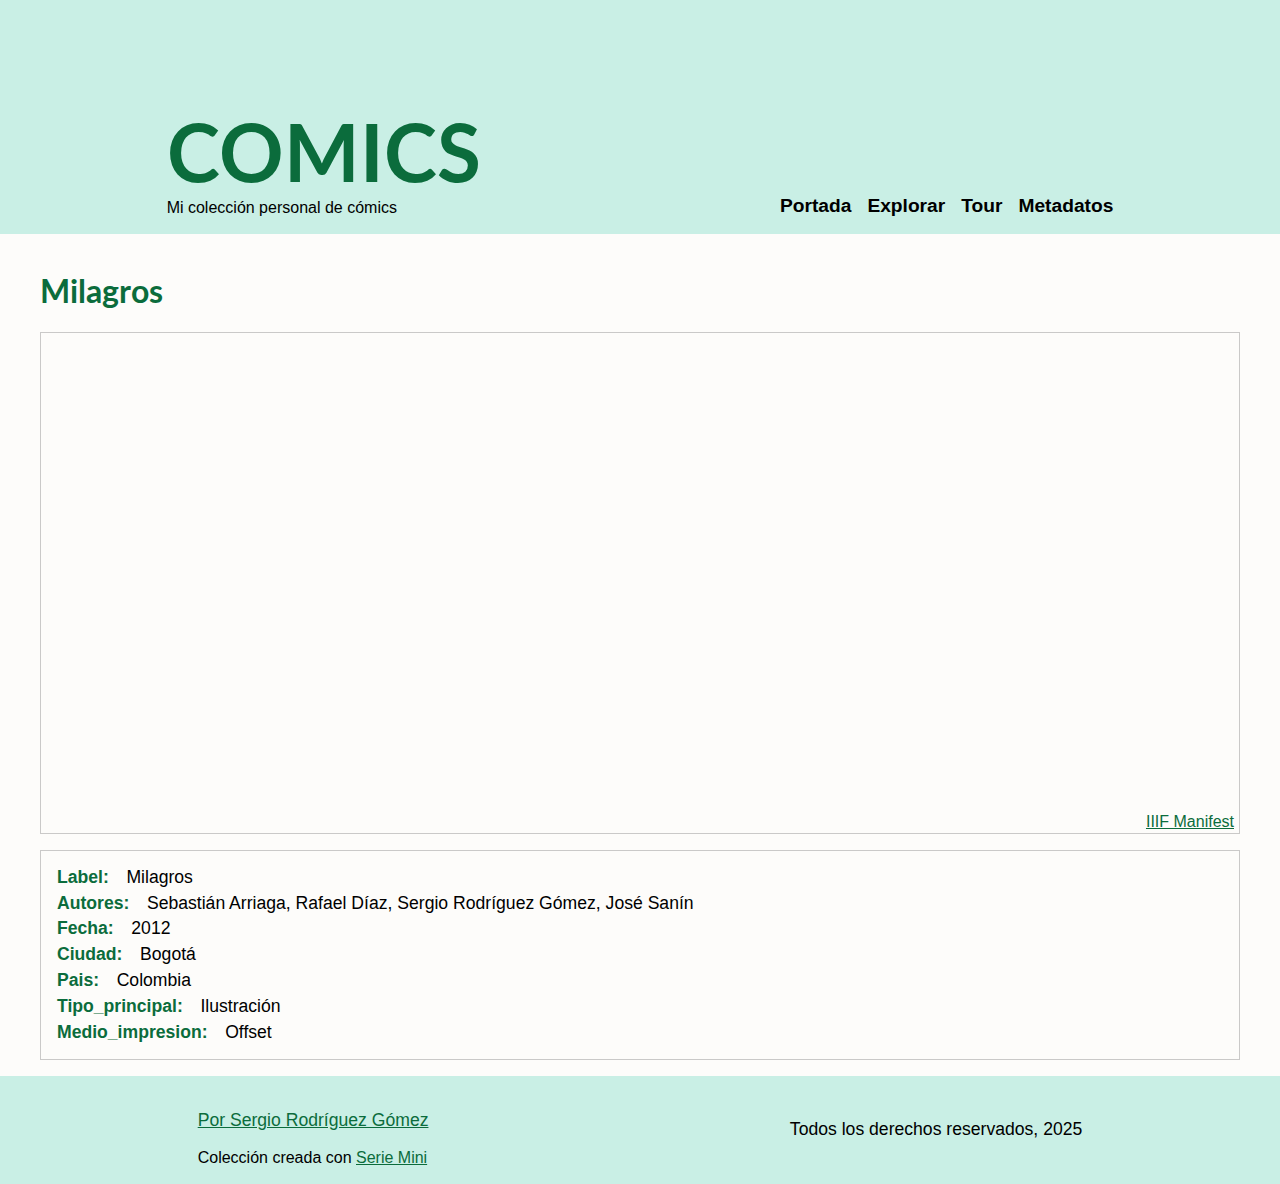
<file: docs/pages/milagrossins_lp4sfoa5bk.html>
<!doctype html>
<html lang="en">
	<head>
		<meta charset="utf-8" />
		<link rel="icon" href="../favicon.png" />
		<meta name="viewport" content="width=device-width, initial-scale=1" />
		
		<link href="../_app/immutable/assets/0.B1HkbGZp.css" rel="stylesheet">
		<link href="../_app/immutable/assets/6.DQo1wnhr.css" rel="stylesheet">
		<link href="../_app/immutable/assets/Footer.Cfpjqbox.css" rel="stylesheet">
		<link rel="modulepreload" href="../_app/immutable/entry/start.KG9DTiMb.js">
		<link rel="modulepreload" href="../_app/immutable/chunks/entry.5p_dR691.js">
		<link rel="modulepreload" href="../_app/immutable/chunks/scheduler.CrsDffe0.js">
		<link rel="modulepreload" href="../_app/immutable/chunks/paths.CejIkY_V.js">
		<link rel="modulepreload" href="../_app/immutable/entry/app.BA5bRHNk.js">
		<link rel="modulepreload" href="../_app/immutable/chunks/preload-helper.D6kgxu3v.js">
		<link rel="modulepreload" href="../_app/immutable/chunks/index.DSWBlzAv.js">
		<link rel="modulepreload" href="../_app/immutable/nodes/0.CM_RPvNb.js">
		<link rel="modulepreload" href="../_app/immutable/nodes/6.DOw92zAB.js">
		<link rel="modulepreload" href="../_app/immutable/chunks/metadata.BSYvtUQR.js">
		<link rel="modulepreload" href="../_app/immutable/chunks/Page.DjwmAz7G.js">
		<link rel="modulepreload" href="../_app/immutable/chunks/Footer.CmdeDj_T.js">
		<link rel="modulepreload" href="../_app/immutable/chunks/helpers.C8goa5Ji.js"><title>Milagros - COMICS</title><!-- HEAD_svelte-1f943q9_START --><style data-svelte-h="svelte-qmgus8">@import url('https://fonts.googleapis.com/css2?family=Lato:ital,wght@0,100;0,300;0,400;0,700;0,900;1,100;1,300;1,400;1,700;1,900&display=swap');</style><!-- HEAD_svelte-1f943q9_END --><!-- HEAD_svelte-1dkgvkw_START --><!-- HEAD_svelte-1dkgvkw_END -->
	</head>
	<body data-sveltekit-preload-data="hover">
		<div style="display: contents">    <section class="general"><header class="main-header svelte-uloeko" style="background-image: none;"><div><h1 class="main-title svelte-uloeko" id="main-title"><a href=".." class="svelte-uloeko">COMICS</a></h1> <span class="main-subtitle">Mi colección personal de cómics</span></div> <nav><ul class="menu-list no-select svelte-16pfn33"><li class="svelte-16pfn33"><a class="silent-link" href="..">Portada</a></li> <li class="svelte-16pfn33"><a class="silent-link" href="../pages#main-title">Explorar</a></li> <li class="svelte-16pfn33"><a class="silent-link" href="../tour#main-title">Tour</a></li> <li class="svelte-16pfn33"><a class="silent-link" href="../metadata#main-title">Metadatos</a></li></ul> </nav> </header> <section class="content-slot svelte-j23o33"><h1>Milagros</h1> <div class="viewer-container svelte-1wx3wfr"><div id="osd-container-m7z0wfzwiqouixw3osk" class="osd-container svelte-1wx3wfr"></div> <div class="manifest-link svelte-1wx3wfr"><a href="https://srsergiorodriguez.github.io/mis-comics/iiif/milagrossins_lp4sfoa5bk/manifest/manifest.json" target="_blank">IIIF Manifest</a></div> </div> <div class="metadata-card svelte-18ajzuo"><ul class="svelte-18ajzuo"><li class="metadata-item svelte-18ajzuo"><span class="metadata-key svelte-18ajzuo">Label:</span><span>Milagros</span></li><li class="metadata-item svelte-18ajzuo"><span class="metadata-key svelte-18ajzuo">Autores:</span><span>Sebastián Arriaga, Rafael Díaz, Sergio Rodríguez Gómez, José Sanín</span></li><li class="metadata-item svelte-18ajzuo"><span class="metadata-key svelte-18ajzuo">Fecha:</span><span>2012</span></li><li class="metadata-item svelte-18ajzuo"><span class="metadata-key svelte-18ajzuo">Ciudad:</span><span>Bogotá</span></li><li class="metadata-item svelte-18ajzuo"><span class="metadata-key svelte-18ajzuo">Pais:</span><span>Colombia</span></li><li class="metadata-item svelte-18ajzuo"><span class="metadata-key svelte-18ajzuo">Tipo_principal:</span><span>Ilustración</span></li><li class="metadata-item svelte-18ajzuo"><span class="metadata-key svelte-18ajzuo">Medio_impresion:</span><span>Offset</span></li></ul> </div> </section> <footer class="main-footer svelte-qump35"><div><a href="../credits"><p>Por Sergio Rodríguez Gómez</p></a> <span data-svelte-h="svelte-1smeedi">Colección creada con <a href="https://github.com/srsergiorodriguez/serie-mini" target="_blank">Serie Mini</a></span></div> <div><p class="main-title no-select">Todos los derechos reservados, 2025</p> <div class="logos-container svelte-qump35"></div></div> </footer></section> 
			
			<script>
				{
					__sveltekit_16la5ki = {
						base: new URL("..", location).pathname.slice(0, -1),
						assets: "/mis-comics"
					};

					const element = document.currentScript.parentElement;

					const data = [null,null];

					Promise.all([
						import("../_app/immutable/entry/start.KG9DTiMb.js"),
						import("../_app/immutable/entry/app.BA5bRHNk.js")
					]).then(([kit, app]) => {
						kit.start(app, element, {
							node_ids: [0, 6],
							data,
							form: null,
							error: null
						});
					});
				}
			</script>
		</div>
	</body>
</html>
</file>
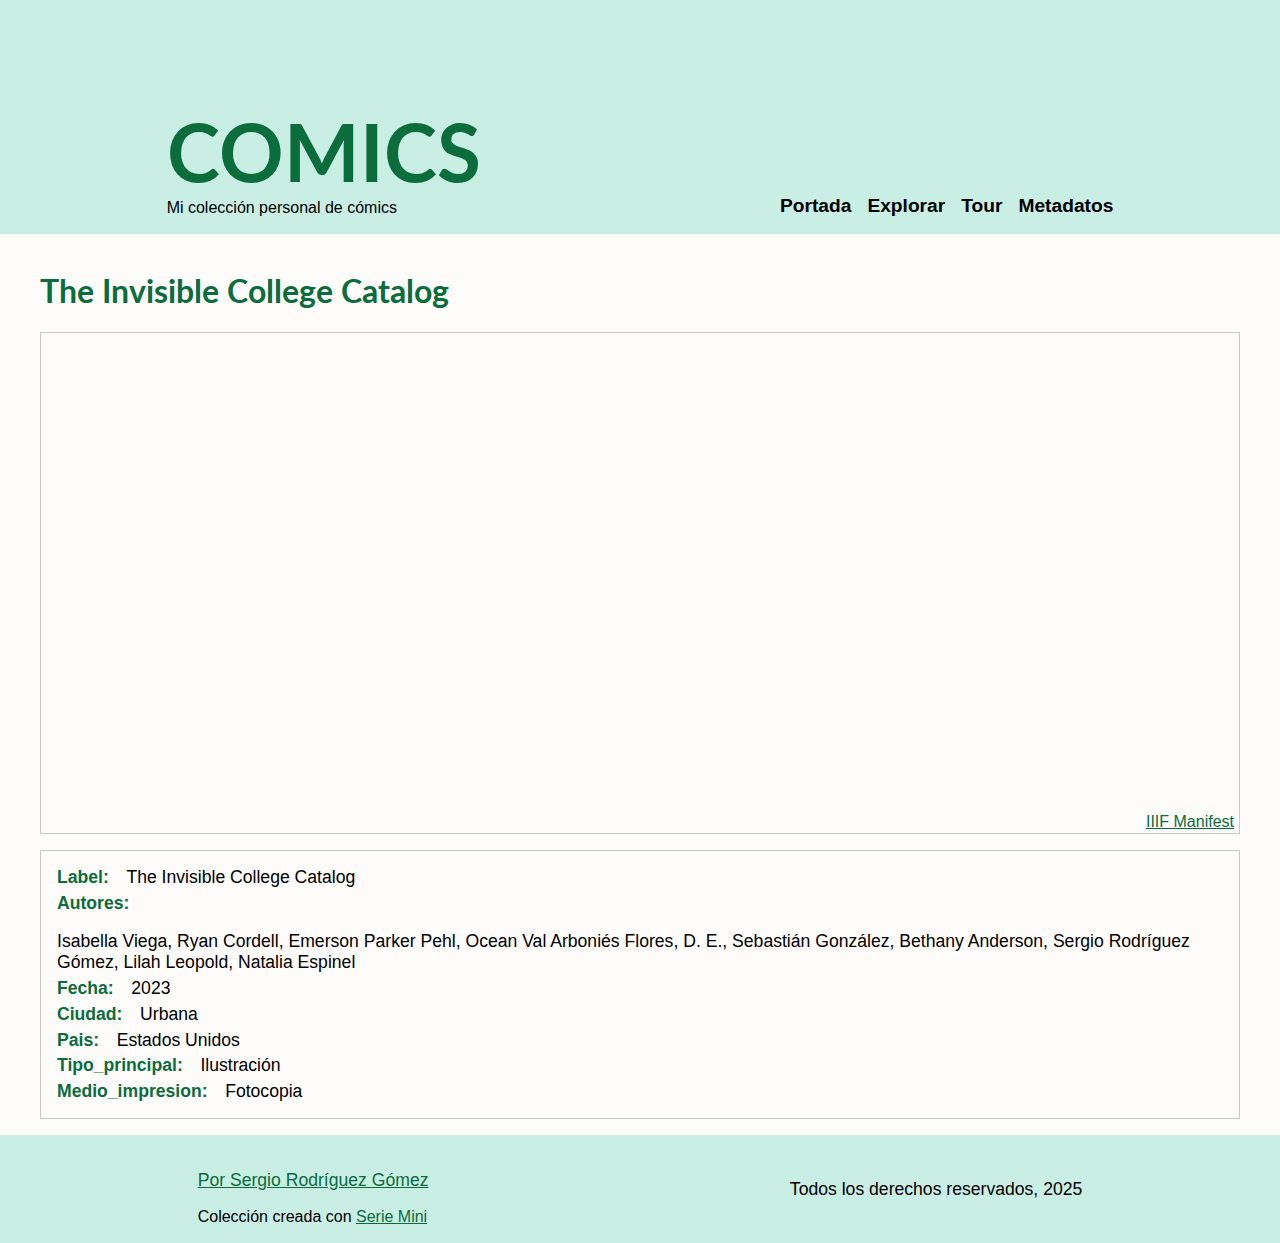
<file: docs/pages/theinvisible_lp4u32w3t0.html>
<!doctype html>
<html lang="en">
	<head>
		<meta charset="utf-8" />
		<link rel="icon" href="../favicon.png" />
		<meta name="viewport" content="width=device-width, initial-scale=1" />
		
		<link href="../_app/immutable/assets/0.B1HkbGZp.css" rel="stylesheet">
		<link href="../_app/immutable/assets/6.DQo1wnhr.css" rel="stylesheet">
		<link href="../_app/immutable/assets/Footer.Cfpjqbox.css" rel="stylesheet">
		<link rel="modulepreload" href="../_app/immutable/entry/start.KG9DTiMb.js">
		<link rel="modulepreload" href="../_app/immutable/chunks/entry.5p_dR691.js">
		<link rel="modulepreload" href="../_app/immutable/chunks/scheduler.CrsDffe0.js">
		<link rel="modulepreload" href="../_app/immutable/chunks/paths.CejIkY_V.js">
		<link rel="modulepreload" href="../_app/immutable/entry/app.BA5bRHNk.js">
		<link rel="modulepreload" href="../_app/immutable/chunks/preload-helper.D6kgxu3v.js">
		<link rel="modulepreload" href="../_app/immutable/chunks/index.DSWBlzAv.js">
		<link rel="modulepreload" href="../_app/immutable/nodes/0.CM_RPvNb.js">
		<link rel="modulepreload" href="../_app/immutable/nodes/6.DOw92zAB.js">
		<link rel="modulepreload" href="../_app/immutable/chunks/metadata.BSYvtUQR.js">
		<link rel="modulepreload" href="../_app/immutable/chunks/Page.DjwmAz7G.js">
		<link rel="modulepreload" href="../_app/immutable/chunks/Footer.CmdeDj_T.js">
		<link rel="modulepreload" href="../_app/immutable/chunks/helpers.C8goa5Ji.js"><title>The Invisible College Catalog - COMICS</title><!-- HEAD_svelte-1f943q9_START --><style data-svelte-h="svelte-qmgus8">@import url('https://fonts.googleapis.com/css2?family=Lato:ital,wght@0,100;0,300;0,400;0,700;0,900;1,100;1,300;1,400;1,700;1,900&display=swap');</style><!-- HEAD_svelte-1f943q9_END --><!-- HEAD_svelte-1dkgvkw_START --><!-- HEAD_svelte-1dkgvkw_END -->
	</head>
	<body data-sveltekit-preload-data="hover">
		<div style="display: contents">    <section class="general"><header class="main-header svelte-uloeko" style="background-image: none;"><div><h1 class="main-title svelte-uloeko" id="main-title"><a href=".." class="svelte-uloeko">COMICS</a></h1> <span class="main-subtitle">Mi colección personal de cómics</span></div> <nav><ul class="menu-list no-select svelte-16pfn33"><li class="svelte-16pfn33"><a class="silent-link" href="..">Portada</a></li> <li class="svelte-16pfn33"><a class="silent-link" href="../pages#main-title">Explorar</a></li> <li class="svelte-16pfn33"><a class="silent-link" href="../tour#main-title">Tour</a></li> <li class="svelte-16pfn33"><a class="silent-link" href="../metadata#main-title">Metadatos</a></li></ul> </nav> </header> <section class="content-slot svelte-j23o33"><h1>The Invisible College Catalog</h1> <div class="viewer-container svelte-1wx3wfr"><div id="osd-container-m7z0wfzz8ttfjig8x02" class="osd-container svelte-1wx3wfr"></div> <div class="manifest-link svelte-1wx3wfr"><a href="https://srsergiorodriguez.github.io/mis-comics/iiif/theinvisible_lp4u32w3t0/manifest/manifest.json" target="_blank">IIIF Manifest</a></div> </div> <div class="metadata-card svelte-18ajzuo"><ul class="svelte-18ajzuo"><li class="metadata-item svelte-18ajzuo"><span class="metadata-key svelte-18ajzuo">Label:</span><span>The Invisible College Catalog</span></li><li class="metadata-item svelte-18ajzuo"><span class="metadata-key svelte-18ajzuo">Autores:</span><span>Isabella Viega, Ryan Cordell, Emerson Parker Pehl, Ocean Val Arboniés Flores, D. E., Sebastián González, Bethany Anderson, Sergio Rodríguez Gómez, Lilah Leopold, Natalia Espinel</span></li><li class="metadata-item svelte-18ajzuo"><span class="metadata-key svelte-18ajzuo">Fecha:</span><span>2023</span></li><li class="metadata-item svelte-18ajzuo"><span class="metadata-key svelte-18ajzuo">Ciudad:</span><span>Urbana</span></li><li class="metadata-item svelte-18ajzuo"><span class="metadata-key svelte-18ajzuo">Pais:</span><span>Estados Unidos</span></li><li class="metadata-item svelte-18ajzuo"><span class="metadata-key svelte-18ajzuo">Tipo_principal:</span><span>Ilustración</span></li><li class="metadata-item svelte-18ajzuo"><span class="metadata-key svelte-18ajzuo">Medio_impresion:</span><span>Fotocopia</span></li></ul> </div> </section> <footer class="main-footer svelte-qump35"><div><a href="../credits"><p>Por Sergio Rodríguez Gómez</p></a> <span data-svelte-h="svelte-1smeedi">Colección creada con <a href="https://github.com/srsergiorodriguez/serie-mini" target="_blank">Serie Mini</a></span></div> <div><p class="main-title no-select">Todos los derechos reservados, 2025</p> <div class="logos-container svelte-qump35"></div></div> </footer></section> 
			
			<script>
				{
					__sveltekit_16la5ki = {
						base: new URL("..", location).pathname.slice(0, -1),
						assets: "/mis-comics"
					};

					const element = document.currentScript.parentElement;

					const data = [null,null];

					Promise.all([
						import("../_app/immutable/entry/start.KG9DTiMb.js"),
						import("../_app/immutable/entry/app.BA5bRHNk.js")
					]).then(([kit, app]) => {
						kit.start(app, element, {
							node_ids: [0, 6],
							data,
							form: null,
							error: null
						});
					});
				}
			</script>
		</div>
	</body>
</html>
</file>
<file: docs/_app/immutable/assets/0.B1HkbGZp.css>
:root{--stroke:black;--fill:#fdfcfa;--accent1:#c9efe5;--accent2:#0b6c3c;--mainfont:"Arial", sans-serif;--headerfont:"Lato", sans-serif;font-family:var(--mainfont)}body{padding:0;margin:0;background:var(--fill);color:var(--stroke)}button,select,input{font-family:var(--mainfont)}h1,h2,h3,h4,h5,h6{font-family:var(--headerfont);color:var(--accent2)}h1{font-size:2em}p,li{font-size:1.1em}table{border-collapse:collapse;max-width:100%}a{color:var(--accent2)}.silent-link{text-decoration:none;font-weight:700;color:var(--stroke)}.default-button{padding:.5em;margin:.5em 0;border:solid 1px var(--accent2);color:var(--fill);font-size:1em;background:var(--accent2);cursor:pointer}.default-button:hover{color:var(--accent2);background:var(--fill)}.default-button:active{background:var(--accent1)}th,td{border:1px solid rgba(0,0,0,.2);padding:.5em;text-align:left}.silent-link:hover{color:var(--accent2)}.no-select{-webkit-touch-callout:none;-webkit-user-select:none;-khtml-user-select:none;-moz-user-select:none;-ms-user-select:none;user-select:none}.noevents{pointer-events:none}.reset-button{cursor:pointer;padding:0;margin:0;border:none;background:none}.reset-button:active{filter:invert(1)}.reset-button:hover{filter:invert(.5)}.reset-button img{height:1.2rem}
</file>
<file: docs/_app/immutable/assets/Footer.Cfpjqbox.css>
.menu-list.svelte-16pfn33.svelte-16pfn33{display:flex;gap:1em;justify-content:space-around;padding:0;margin:0}.menu-list.svelte-16pfn33 li.svelte-16pfn33{list-style-type:none;font-size:1.2em}a.svelte-uloeko{text-decoration:none;color:var(--accent2)}.main-title.svelte-uloeko{max-width:600px;font-size:5em;padding:0;margin:0}.main-header.svelte-uloeko{display:flex;padding:1em;justify-content:space-around;align-items:end;background:var(--accent1);border:solid 1px var(--accent1);min-height:200px;flex-direction:row}@media screen and (max-width: 800px){.main-header.svelte-uloeko{flex-direction:column;text-align:center;align-items:center}}.content-slot.svelte-j23o33{padding:1em;max-width:1200px;margin:auto}.main-footer.svelte-qump35.svelte-qump35{display:flex;padding:1em;justify-content:space-around;align-items:center;background:var(--accent1);border:solid 1px var(--accent1);flex-direction:row}@media screen and (max-width: 800px){.main-footer.svelte-qump35.svelte-qump35{flex-direction:column;align-items:start;text-align:left}}.logos-container.svelte-qump35.svelte-qump35{display:flex;gap:.5em}.logo.svelte-qump35.svelte-qump35{max-width:300px}.logo.svelte-qump35 img.svelte-qump35{width:100%}
</file>
<file: docs/_app/immutable/assets/4.CqnkhQU1.css>
.metadata-table-container.svelte-1akrh8d{border-bottom:1px solid rgba(0,0,0,.2);max-height:700px;max-width:100%;overflow:scroll}
</file>
<file: docs/_app/immutable/assets/5.Br3cKwP4.css>
.pager.svelte-17faxe0{font-size:1.2em;padding:.2em 0;display:flex;justify-content:right;align-items:center}.pager-button.svelte-17faxe0{border:none;background:none;cursor:pointer;font-size:1.2em}.pager-button.svelte-17faxe0:hover{color:var(--accent2)}.pager-button.svelte-17faxe0:disabled{color:#d3d3d3}label.svelte-b4fu9l.svelte-b4fu9l{font-size:1.5em}.search-bar-container.svelte-b4fu9l.svelte-b4fu9l{border:solid 1px var(--accent1);padding:1em}.search-bar.svelte-b4fu9l.svelte-b4fu9l{outline:0;width:50%;padding:.2em;margin-top:1em;font-size:2em;border:none;border-bottom:1px solid var(--stroke);background:var(--fill)}.search-bar.svelte-b4fu9l.svelte-b4fu9l:focus{border:none;border-bottom:var(--accent2) 4px solid;outline:0px solid #000}.resultsList-preview.svelte-b4fu9l.svelte-b4fu9l{display:grid;grid-template-columns:1fr 1fr;grid-gap:.5em}.result-preview.svelte-b4fu9l.svelte-b4fu9l{display:flex;gap:1em;align-items:center}.result-thumb.svelte-b4fu9l.svelte-b4fu9l{width:128px}.result-thumb.svelte-b4fu9l img.svelte-b4fu9l{width:100%}.metadata-key.svelte-b4fu9l.svelte-b4fu9l{font-weight:700}.metadata-item.svelte-b4fu9l.svelte-b4fu9l{display:inline;gap:1em;justify-content:left;list-style-type:none;padding:0}.filter-container.svelte-122u8oj{display:flex;flex-direction:row;justify-content:space-between;border:solid 1px var(--accent1);padding:10px;margin-bottom:1em;font-size:1.2em}select.svelte-122u8oj{font-size:.8em}.preview-gallery.svelte-hz1t61.svelte-hz1t61{display:flex;flex-wrap:wrap;justify-content:space-evenly;gap:1.5em}.preview-item.svelte-hz1t61.svelte-hz1t61{display:flex;flex-direction:column;width:256px;text-align:center}.preview-item.svelte-hz1t61 img.svelte-hz1t61{max-width:200px;max-height:200px;object-fit:cover;object-position:100% 0}
</file>
<file: docs/_app/immutable/assets/7.BHWY-Fk2.css>
.preview-item.svelte-iswlra{padding:2em;border:1px solid rgba(0,0,0,.2);max-width:500px;margin:auto}img.svelte-iswlra{width:100%}.items-bar.svelte-22wd18.svelte-22wd18{padding:1em;display:flex;gap:1em;overflow-x:scroll;border:solid 1px var(--accent1)}.work-preview.svelte-22wd18.svelte-22wd18{display:flex;flex-direction:column;max-width:130px;font-size:.8em}.thumb.svelte-22wd18.svelte-22wd18{height:100px;width:130px;object-fit:contain}.thumb.svelte-22wd18 img.svelte-22wd18{height:100%;width:100%;object-fit:cover}.timeline-container.svelte-1rmrcxp{margin:1em;position:relative}.network-container-overlay.svelte-1rmrcxp{position:absolute;top:10px;left:2%}svg.svelte-1rmrcxp{height:100px;cursor:grab}svg.svelte-1rmrcxp:active{cursor:grabbing}.viz-container.svelte-y2v6ki{margin:1em;height:calc(var(--height) * 1px)}svg.svelte-y2v6ki{height:100%}.viz-container.svelte-13z1waq{margin:1em;height:calc(var(--height) * 1px)}svg.svelte-13z1waq{height:100%}.viz-container.svelte-18nu962{margin:1em;position:relative}.network-container-overlay.svelte-18nu962{position:absolute;top:10px;left:2%}svg.svelte-18nu962{height:calc(var(--height) * 1px)}
</file>
<file: docs/_app/immutable/assets/6.DQo1wnhr.css>
.viewer-container.svelte-1wx3wfr{border:1px solid rgba(0,0,0,.2);max-width:100%;height:500px;margin:auto}.manifest-link.svelte-1wx3wfr{position:relative;bottom:20px;right:5px;text-align:right}.osd-container.svelte-1wx3wfr{width:100%;height:100%}.metadata-card.svelte-18ajzuo.svelte-18ajzuo{border:1px solid rgba(0,0,0,.2);max-width:100%;margin:1em auto auto;padding:0 1em}.metadata-card.svelte-18ajzuo ul.svelte-18ajzuo{display:flex;flex-direction:column;gap:.3em;padding:0}.metadata-item.svelte-18ajzuo.svelte-18ajzuo{display:flex;flex-wrap:wrap;gap:1em;justify-content:left;list-style-type:none}.metadata-item.block-item.svelte-18ajzuo.svelte-18ajzuo{gap:.3em;flex-direction:column}.metadata-key.svelte-18ajzuo.svelte-18ajzuo,a.svelte-18ajzuo.svelte-18ajzuo{color:var(--accent2);font-weight:700}.video.svelte-18ajzuo.svelte-18ajzuo{max-width:80%}.image-container.svelte-18ajzuo.svelte-18ajzuo{max-width:80%;max-height:900px}.image-container.svelte-18ajzuo img.svelte-18ajzuo{max-width:100%;max-height:100%}.metadata-item.svelte-18ajzuo iframe.svelte-18ajzuo{max-width:80%;min-height:500px}
</file>
